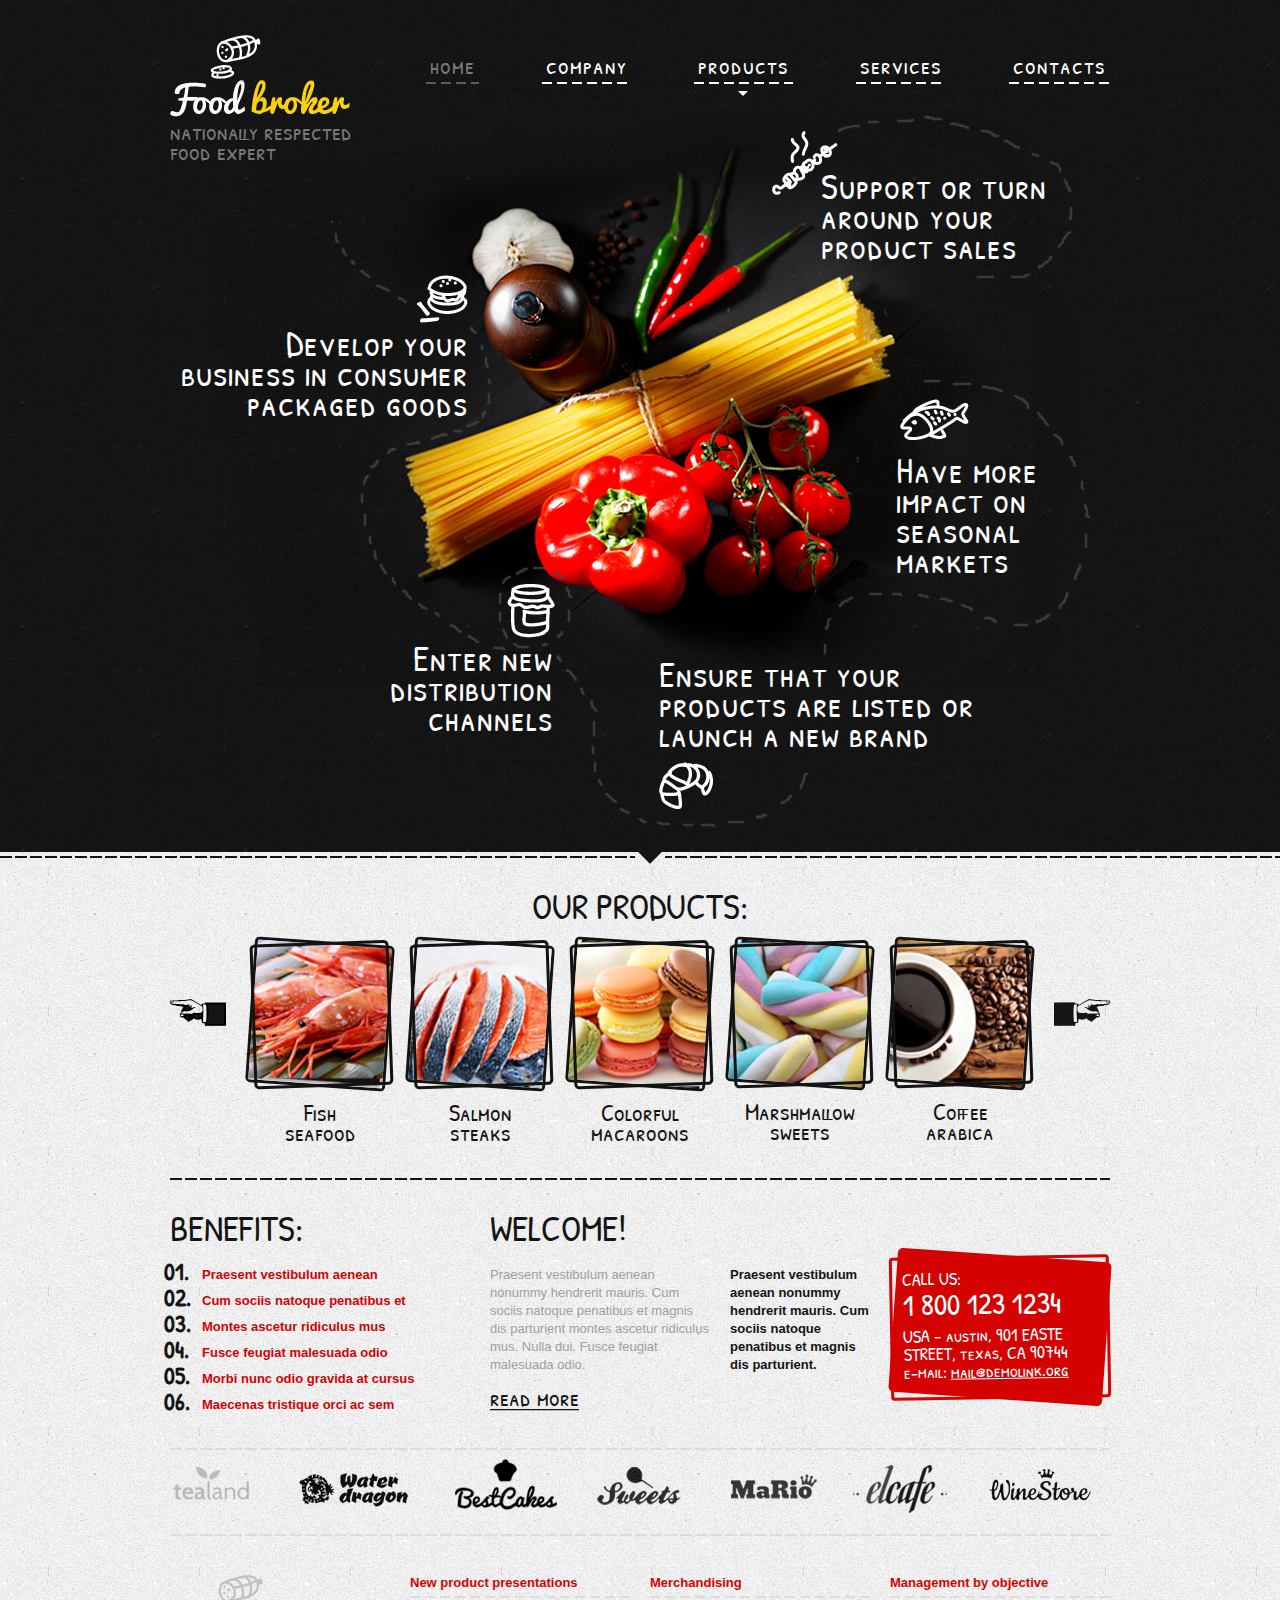
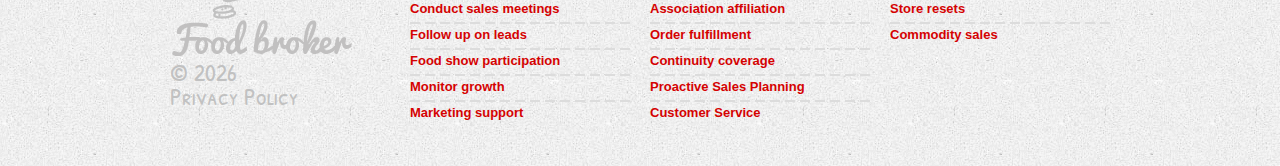
<file: index.html>
<!DOCTYPE html>
    <html lang="en">
    <head>
    <title>Home</title>
    <meta charset="utf-8">
    <meta name = "format-detection" content = "telephone=no" />
    <link rel="icon" href="images/favicon.ico" type="image/x-icon">
    <link rel="shortcut icon" href="images/favicon.ico" type="image/x-icon" />
    <link rel="stylesheet" href="css/style.css">
    <link rel="stylesheet" href="css/superfish.css">

    <script src="js/jquery.js"></script>
    <script src="js/jquery-migrate-1.1.1.js"></script>
    <script src="js/jquery.easing.1.3.js"></script>
    <script src="js/script.js"></script>
    <script src="js/superfish.js"></script>
    <script src="js/jquery.mobilemenu.js"></script>
    
    <script src="js/jquery.carouFredSel-6.1.0-packed.js"></script>
    <script src="js/jquery.mousewheel.min.js"></script>
    <script src="js/jquery.touchSwipe.min.js"></script>
    <script src="js/jquery.ui.totop.js"></script>
    <script>
        $(window).load(function(){
            $('#foo').carouFredSel({
                auto: false,
                responsive: true,
                width: '100%',
                prev: '#prev1',
                next: '#next1',
                scroll: 1,
                items: {
                    height: 'auto',
                    width: 143,
                    visible: {
                        min: 1,
                        max: 5
                    }
                },
                mousewheel: false,
                swipe: {
                    onMouse: true,
                    onTouch: true
                }
            });
        })
    </script>
    
    <!--[if lt IE 8]>
       <div style=' clear: both; text-align:center; position: relative;'>
         <a href="http://windows.microsoft.com/en-US/internet-explorer/products/ie/home?ocid=ie6_countdown_bannercode">
           <img src="http://storage.ie6countdown.com/assets/100/images/banners/warning_bar_0000_us.jpg" border="0" height="42" width="820" alt="You are using an outdated browser. For a faster, safer browsing experience, upgrade for free today." />
         </a>
      </div>
    <![endif]-->
    <!--[if lt IE 9]>
        <script src="js/html5shiv.js"></script>
        <link rel="stylesheet" type="text/css" media="screen" href="css/ie.css">
    <![endif]-->
    </head>
    <body class="page-1">
<!--==============================header=================================-->
<header>
    <div class="container_12">
        <div class="row">
            <div class="grid_12">
                <h1 class="mb">
                    <a href="index.html"><img src="images/logo.png" alt="Food Broker"></a>
                    <span>nationally respected <br>food expert</span>
                </h1>
                <nav>
                    <ul class="sf-menu">
                        <li class="current"><a href="index.html">home</a><li><a href="index-1.html">company</a></li>
                        <li><a href="index-2.html">products</a>
                            <ul>
                                <li><a href="#">columns 01</a></li>
                                <li><a href="#">columns 02</a>
                                <li><a href="#">columns 03</a>
                                    <ul>
                                        <li><a href="#">columns 04</a></li>
                                        <li><a href="#">columns 05</a></li>
                                    </ul>
                                </li>
                           </ul>
                        </li>
                        <li><a href="index-3.html">services</a></li>
                        <li><a href="index-4.html">contacts</a></li>
                    </ul>
                </nav>
            </div>
        </div>
        <div class="row">
            <div class="img-bg">
                <img src="images/img-bg.png" alt="">
                <div class="abs-1">
                    <div class="text-2">Develop your<br> business in consumer<br> packaged goods </div>
                    <span></span>
                </div>
                <div class="abs-2">
                    <div class="text-2">Enter new<br> distribution<br> channels </div>
                    <span></span>
                </div>
                <div class="abs-3">
                    <div class="text-2">Ensure that your <br> products are listed or <br> launch a new brand </div>
                    <span></span>
                </div>
                <div class="abs-4">
                    <div class="text-2">Have more <br> impact on <br>seasonal <br>markets</div>
                    <span></span>
                </div>
                <div class="abs-5">
                    <div class="text-2">Support or turn <br>around your <br>product sales</div>
                    <span></span>
                </div>
            </div>
        </div>
    </div>
</header>

<!--=======content================================-->
<section class="content">
    <div class="container_12">
        <div class="row">
            <div class="grid_12 block-1">
                <h2>our products:</h2>
                <div class="list_carousel responsive"> 
                    <div class="arrows clearfix">               
                        <a id="prev1" class="prev" href="#"></a>
                        <a id="next1" class="next" href="#"></a>
                    </div> 
                    <ul id="foo" class="clearfix">
                        <li>
                            <a href="#" class="img-bord-1"><img src="images/page-1_img-1.jpg" alt=""></a>
                            <h3><a href="#">Fish <br>seafood</a></h3>
                        </li>
                        <li>
                            <a href="#" class="img-bord-1"><img src="images/page-1_img-2.jpg" alt=""></a>
                            <h3><a href="#">Salmon <br>steaks</a></h3>
                        </li>
                        <li>
                            <a href="#" class="img-bord-1"><img src="images/page-1_img-3.jpg" alt=""></a>
                            <h3><a href="#">Colorful <br>macaroons</a></h3>
                        </li>
                        <li>
                            <a href="#" class="img-bord-1"><img src="images/page-1_img-4.jpg" alt=""></a>
                            <h3><a href="#">Marshmallow <br>sweets</a></h3>
                        </li>
                        <li>
                            <a href="#" class="img-bord-1"><img src="images/page-1_img-5.jpg" alt=""></a>
                            <h3><a href="#">Coffee <br>arabica</a></h3>
                        </li>
                        <li>
                            <a href="#" class="img-bord-1"><img src="images/page-1_img-3.jpg" alt=""></a>
                            <h3><a href="#">Colorful <br>macaroons</a></h3>
                        </li>
                    </ul>
                </div>
            </div>
        </div>
        <div class="grid_12">
            <div class="bord-1"></div>
        </div>
        <div class="row">
            <div class="grid_4">
                <h2>benefits:</h2>
                <ol class="list">
                    <li><a href="#">Praesent vestibulum aenean </a></li>
                    <li><a href="#">Cum sociis natoque penatibus et</a></li>
                    <li><a href="#">Montes ascetur ridiculus mus</a></li>
                    <li><a href="#">Fusce feugiat malesuada odio</a></li>
                    <li><a href="#">Morbi nunc odio gravida at cursus </a></li>
                    <li><a href="#">Maecenas tristique orci ac sem</a></li>
                </ol>
            </div>
            <div class="grid_5">
                <h2>welcome!</h2>
                <div class="grid_inside">
                    <div class="grid_3">
                        <div>Praesent vestibulum aenean nonummy hendrerit mauris. Cum sociis natoque penatibus et magnis dis parturient montes ascetur ridiculus mus. Nulla dui. Fusce feugiat malesuada odio.</div> 
                        <a href="#" class="link">read more</a>
                    </div>
                    <div class="grid_2">
                        <div class="text-1">Praesent vestibulum aenean nonummy hendrerit mauris. Cum sociis natoque penatibus et magnis dis parturient.</div>
                    </div>
                </div>
            </div>
            <div class="grid_3">
                <div class="box-1">
                    <div class="text-3">
                        CALL US:
                        <div class="text-4">1 800 123 1234</div>
                        USA – austin, 901 EASTE 
                        STREET, texas, CA 90744 <br>
                        e-mail: <a href="#" class="underline">mail@demolink.org</a>
                    </div>
                </div>
            </div>
            <div class="grid_12">
                <div class="bord-2"></div>
            </div>
            <ul class="list_logos clearfix">
                <li><a href="#"><img src="images/logo-1.png" alt=""></a></li>
                <li><a href="#"><img src="images/logo-2.png" alt=""></a></li>
                <li><a href="#"><img src="images/logo-3.png" alt=""></a></li>
                <li><a href="#"><img src="images/logo-4.png" alt=""></a></li>
                <li><a href="#"><img src="images/logo-5.png" alt=""></a></li>
                <li><a href="#"><img src="images/logo-6.png" alt=""></a></li>
                <li><a href="#"><img src="images/logo-7.png" alt=""></a></li>
            </ul>
        </div>
    </div>
</section>

<!--=======footer=================================-->

<footer>
    <div class="container_12">
        <div class="grid_3 fright">
            <ul class="f-list">
                <li><a href="#">Management by objective</a></li>
                <li><a href="#">Store resets</a></li>
                <li><a href="#">Commodity sales</a></li>
            </ul>
        </div>
        <div class="grid_3 fright">
            <ul class="f-list">
                <li><a href="#">Merchandising</a></li>
                <li><a href="#">Association affiliation</a></li>
                <li><a href="#">Order fulfillment</a></li>
                <li><a href="#">Continuity coverage</a></li>
                <li><a href="#">Proactive Sales Planning</a></li>
                <li><a href="#">Customer Service</a></li>
            </ul>
        </div>
        <div class="grid_3 fright">
            <ul class="f-list">
                <li><a href="#">New product presentations</a></li>
                <li><a href="#">Conduct sales meetings</a></li>
                <li><a href="#">Follow up on leads</a></li>
                <li><a href="#">Food show participation</a></li>
                <li><a href="#">Monitor growth</a></li>
                <li><a href="#">Marketing support</a></li>
            </ul>
        </div>
        <div class="grid_3 fleft">
            <a href="#" class="logo"><img src="images/f-logo.png" alt=""></a>
            <div class="copyright">
                &copy; <span id="copyright-year"></span> 
                <div><a href="index-5.html" class="h-underline">Privacy Policy</a></div>
                <!--{%FOOTER_LINK} -->
            </div>
        </div>
    </div>
</footer>

</body>
</html>
</file>
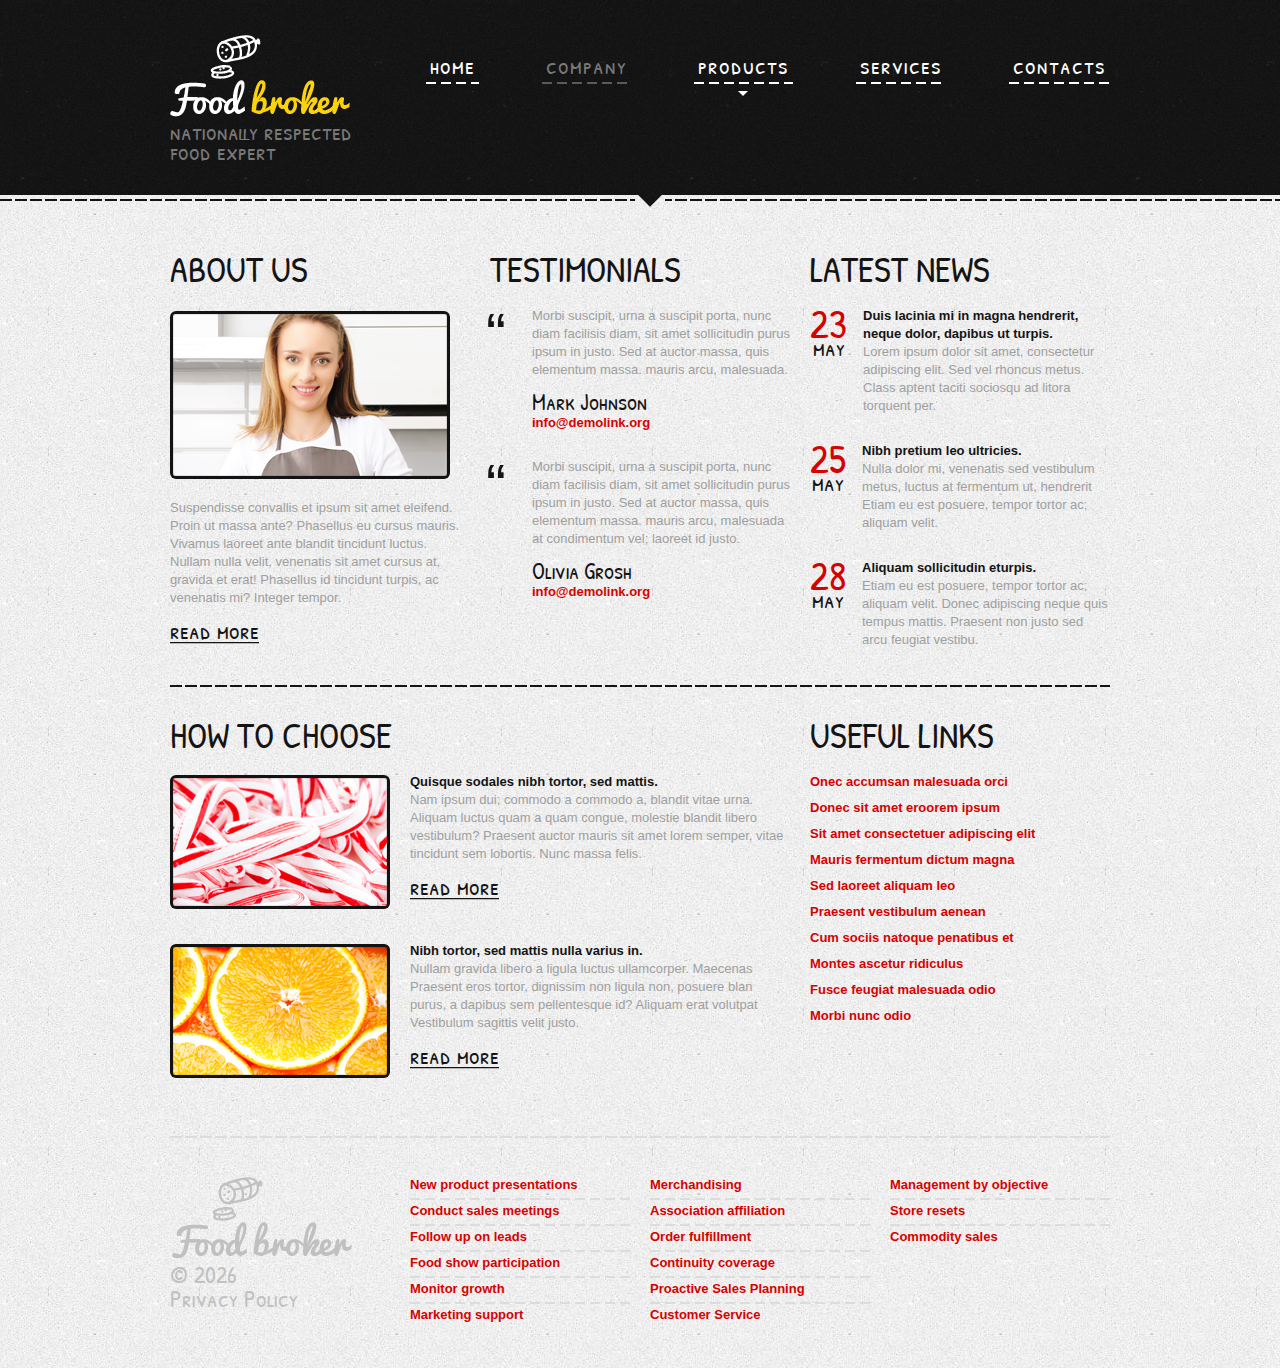
<file: index-1.html>
<!DOCTYPE html>
    <html lang="en">
    <head>
    <title>company</title>
    <meta charset="utf-8">
    <meta name = "format-detection" content = "telephone=no" />
    <link rel="icon" href="images/favicon.ico" type="image/x-icon">
    <link rel="shortcut icon" href="images/favicon.ico" type="image/x-icon" />
    <link rel="stylesheet" href="css/style.css">
    <link rel="stylesheet" href="css/superfish.css">

    <script src="js/jquery.js"></script>
    <script src="js/jquery-migrate-1.1.1.js"></script>
    <script src="js/jquery.easing.1.3.js"></script>
    <script src="js/script.js"></script>
    <script src="js/superfish.js"></script>
    <script src="js/jquery.mobilemenu.js"></script>
    
    <script src="js/jquery.ui.totop.js"></script>
    
    
    <!--[if lt IE 8]>
       <div style=' clear: both; text-align:center; position: relative;'>
         <a href="http://windows.microsoft.com/en-US/internet-explorer/products/ie/home?ocid=ie6_countdown_bannercode">
           <img src="http://storage.ie6countdown.com/assets/100/images/banners/warning_bar_0000_us.jpg" border="0" height="42" width="820" alt="You are using an outdated browser. For a faster, safer browsing experience, upgrade for free today." />
         </a>
      </div>
    <![endif]-->
    <!--[if lt IE 9]>
        <script src="js/html5shiv.js"></script>
        <link rel="stylesheet" type="text/css" media="screen" href="css/ie.css">
    <![endif]-->
    </head>
    <body>
<!--==============================header=================================-->
<header>
    <div class="container_12">
        <div class="row">
            <div class="grid_12">
                <h1>
                    <a href="index.html"><img src="images/logo.png" alt="Food Broker"></a>
                    <span>nationally respected <br>food expert</span>
                </h1>
                <nav>
                    <ul class="sf-menu">
                        <li><a href="index.html">home</a>
                        <li class="current"><a href="index-1.html">company</a></li>
                        <li><a href="index-2.html">products</a>
                            <ul>
                                <li><a href="#">columns 01</a></li>
                                <li><a href="#">columns 02</a>
                                <li><a href="#">columns 03</a>
                                    <ul>
                                        <li><a href="#">columns 04</a></li>
                                        <li><a href="#">columns 05</a></li>
                                    </ul>
                                </li>
                           </ul>
                        </li>
                        <li><a href="index-3.html">services</a></li>
                        <li><a href="index-4.html">contacts</a></li>
                    </ul>
                </nav>
            </div>
        </div>
    </div>
</header>

<!--=======content================================-->
<section class="content">
    <div class="container_12">
        <div class="row">
            <div class="grid_4">
                <h2>About us</h2>
                <div class="img-bord wrapper-1"><img src="images/page-2_img-1.jpg" alt=""></div>
                <div>Suspendisse convallis et ipsum sit amet eleifend. Proin ut massa ante? Phasellus eu cursus mauris. Vivamus laoreet ante blandit tincidunt luctus. Nullam nulla velit, venenatis sit amet cursus at, gravida et erat! Phasellus id tincidunt turpis, ac venenatis mi? Integer tempor.</div>
                <a href="#" class="link">read more</a>
            </div>
            <div class="grid_4">
                <h2>testimonials</h2>
                <blockquote>
                    <div class="abs">“</div>
                    <div class="inside">Morbi suscipit, urna a suscipit porta, nunc diam facilisis diam, sit amet sollicitudin purus ipsum in justo. Sed at auctor massa, quis elementum massa. mauris arcu, malesuada.</div>
                    <h4><a href="#">Mark Johnson</a></h4>
                    <a href="#" class="link-1">info@demolink.org</a>
                </blockquote>
                <blockquote>
                    <div class="abs">“</div>
                    <div class="inside">Morbi suscipit, urna a suscipit porta, nunc diam facilisis diam, sit amet sollicitudin purus ipsum in justo. Sed at auctor massa, quis elementum massa. mauris arcu, malesuada at condimentum vel; laoreet id justo.</div>
                    <h4><a href="#">Olivia Grosh</a></h4>
                    <a href="#" class="link-1">info@demolink.org</a>
                </blockquote>
            </div>
            <div class="grid_4">
                <h2>Latest news</h2>
                <div class="b-dropcap clearfix">
                    <div class="dropcap"><span>23</span>may</div>
                    <div class="extra-wrap">
                        <div class="text-1"><a href="#">Duis lacinia mi in magna hendrerit, neque dolor, dapibus ut turpis.</a></div>
                        <div>Lorem ipsum dolor sit amet, consectetur adipiscing elit. Sed vel rhoncus metus. Class aptent taciti sociosqu ad litora torquent per.</div>
                    </div>
                </div>
                <div class="b-dropcap clearfix">
                    <div class="dropcap"><span>25</span>may</div>
                    <div class="extra-wrap">
                        <div class="text-1"><a href="#">Nibh pretium leo ultricies.</a></div>
                        <div>Nulla dolor mi, venenatis sed vestibulum metus, luctus at fermentum ut, hendrerit Etiam eu est posuere, tempor tortor ac; aliquam velit. </div>
                    </div>
                </div>
                <div class="b-dropcap clearfix">
                    <div class="dropcap"><span>28</span>may</div>
                    <div class="extra-wrap">
                        <div class="text-1"><a href="#">Aliquam sollicitudin eturpis.</a></div>
                        <div>Etiam eu est posuere, tempor tortor ac; aliquam velit. Donec adipiscing neque quis tempus mattis. Praesent non justo sed arcu feugiat vestibu.</div>
                    </div>
                </div>
            </div>
            <div class="grid_12 bord-1"></div>
        </div>
        <div class="row">
            <div class="grid_8">
                <h2>How to choose</h2>
                <div class="clearfix block-2">
                    <div class="img-bord img-ind w1"><img src="images/page-2_img-2.jpg" alt="" /></div>
                    <div>
                        <div class="text-1">Quisque sodales nibh tortor, sed mattis.</div>
                        <div>Nam ipsum dui; commodo a commodo a, blandit vitae urna. Aliquam luctus quam a quam congue, molestie blandit libero vestibulum? Praesent auctor mauris sit amet lorem semper, vitae tincidunt sem lobortis. Nunc massa felis.</div>
                        <a href="#" class="link">read more</a>
                    </div>
                </div>
                <div class="clearfix block-2">
                    <div class="img-bord img-ind w1"><img src="images/page-2_img-3.jpg" alt="" /></div>
                    <div>
                        <div class="text-1">Nibh tortor, sed mattis nulla varius in.</div>
                        <div>Nullam gravida libero a ligula luctus ullamcorper. Maecenas Praesent eros tortor, dignissim non ligula non, posuere blan purus, a dapibus sem pellentesque id? Aliquam erat volutpat Vestibulum sagittis velit justo.</div>
                        <a href="#" class="link">read more</a>
                    </div>
                </div>
            </div>
            <div class="grid_4">
                <h2>useful links</h2>
                <ul class="list-1">
                    <li><a href="#">Onec accumsan malesuada orci</a></li>
                    <li><a href="#">Donec sit amet eroorem ipsum</a></li>
                    <li><a href="#">Sit amet consectetuer adipiscing elit</a></li>
                    <li><a href="#">Mauris fermentum dictum magna</a></li>
                    <li><a href="#">Sed laoreet aliquam leo</a></li>
                    <li><a href="#">Praesent vestibulum aenean</a></li>
                    <li><a href="#">Cum sociis natoque penatibus et</a></li>
                    <li><a href="#">Montes ascetur ridiculus</a></li>
                    <li><a href="#">Fusce feugiat malesuada odio</a></li>
                    <li><a href="#">Morbi nunc odio</a></li>
                </ul>
            </div>
        </div>
    </div>
</section>

<!--=======footer=================================-->

<footer>
    <div class="container_12">
        <div class="grid_3 fright">
            <ul class="f-list">
                <li><a href="#">Management by objective</a></li>
                <li><a href="#">Store resets</a></li>
                <li><a href="#">Commodity sales</a></li>
            </ul>
        </div>
        <div class="grid_3 fright">
            <ul class="f-list">
                <li><a href="#">Merchandising</a></li>
                <li><a href="#">Association affiliation</a></li>
                <li><a href="#">Order fulfillment</a></li>
                <li><a href="#">Continuity coverage</a></li>
                <li><a href="#">Proactive Sales Planning</a></li>
                <li><a href="#">Customer Service</a></li>
            </ul>
        </div>
        <div class="grid_3 fright">
            <ul class="f-list">
                <li><a href="#">New product presentations</a></li>
                <li><a href="#">Conduct sales meetings</a></li>
                <li><a href="#">Follow up on leads</a></li>
                <li><a href="#">Food show participation</a></li>
                <li><a href="#">Monitor growth</a></li>
                <li><a href="#">Marketing support</a></li>
            </ul>
        </div>
        <div class="grid_3 fleft">
            <a href="#" class="logo"><img src="images/f-logo.png" alt=""></a>
            <div class="copyright">
                &copy; <span id="copyright-year"></span> 
                <div><a href="index-5.html" class="h-underline">Privacy Policy</a></div>
            </div>
        </div>
    </div>
</footer>

</body>
</html>
</file>
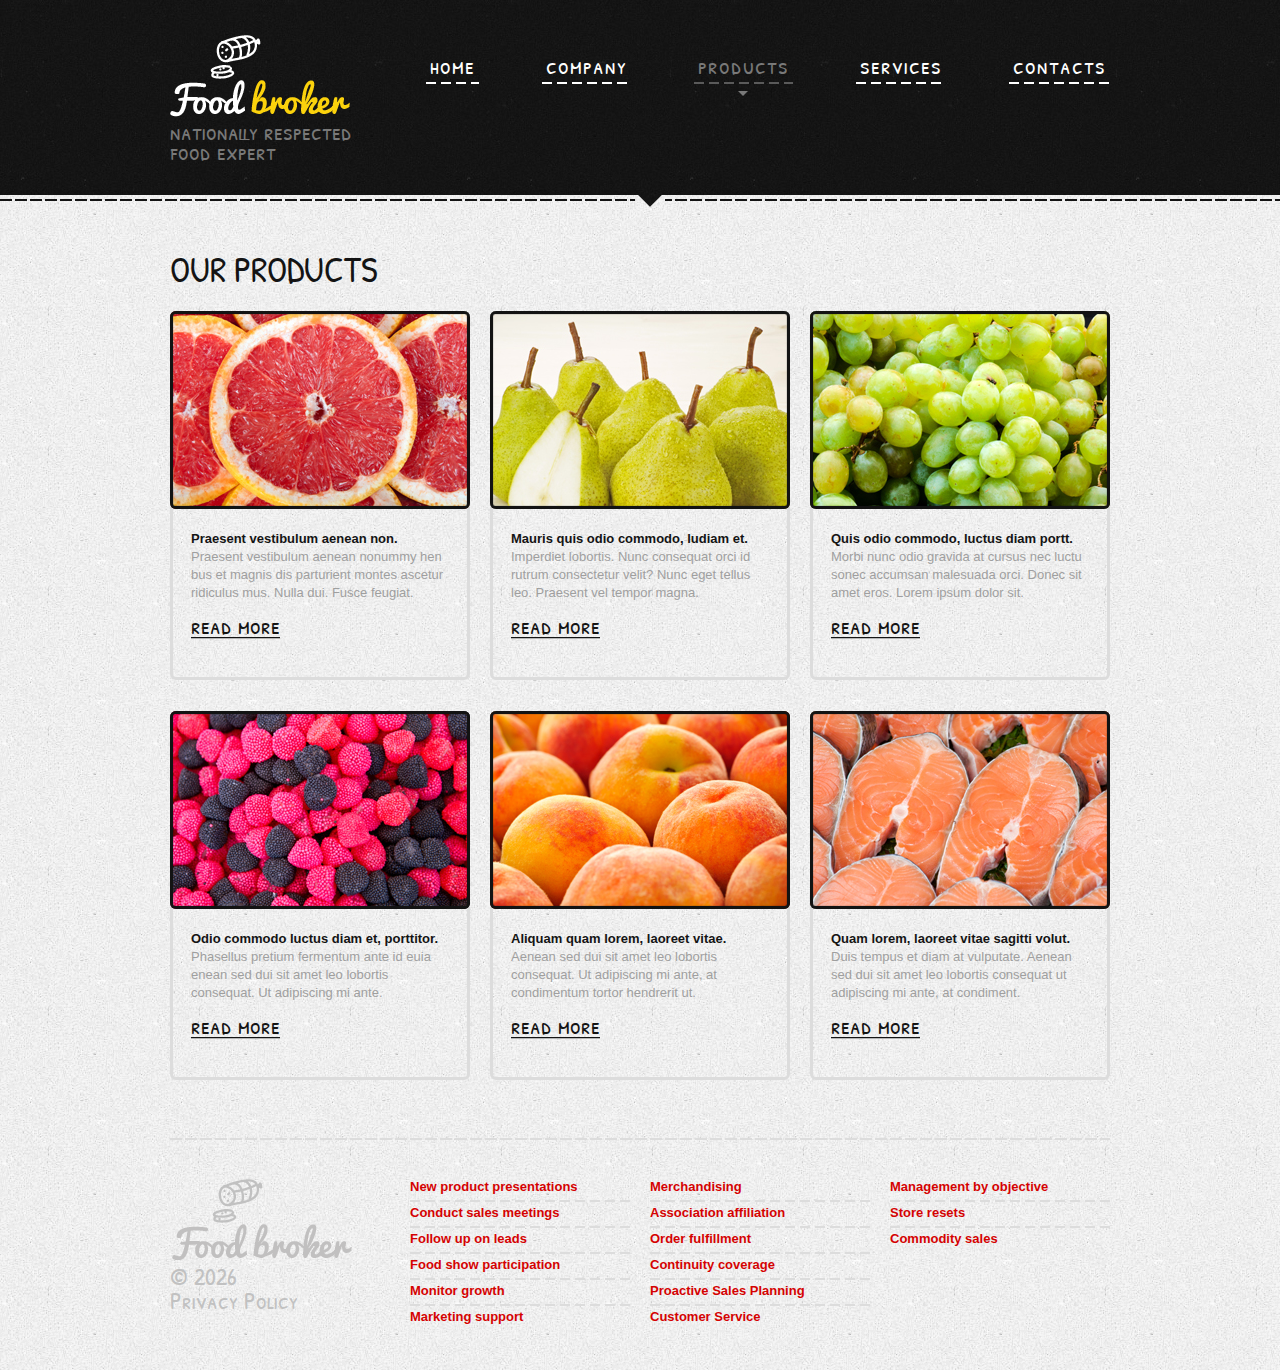
<file: index-2.html>
<!DOCTYPE html>
    <html lang="en">
    <head>
    <title>products</title>
    <meta charset="utf-8">
    <meta name = "format-detection" content = "telephone=no" />
    <link rel="icon" href="images/favicon.ico" type="image/x-icon">
    <link rel="shortcut icon" href="images/favicon.ico" type="image/x-icon" />
    <link rel="stylesheet" href="css/style.css">
    <link rel="stylesheet" href="css/superfish.css">
    <link rel="stylesheet" href="css/touchTouch.css">

    <script src="js/jquery.js"></script>
    <script src="js/jquery-migrate-1.1.1.js"></script>
    <script src="js/jquery.easing.1.3.js"></script>
    <script src="js/script.js"></script>
    <script src="js/superfish.js"></script>
    <script src="js/jquery.mobilemenu.js"></script>
    <script src="js/jquery.equalheights.js"></script>
    
    <script src="js/jquery.ui.totop.js"></script>
    <script src="js/touchTouch.jquery.js"></script>
    
    <script>
        $(window).load(function(){
            $('.magnifier').touchTouch();
        })
    </script>
    
    <!--[if lt IE 8]>
       <div style=' clear: both; text-align:center; position: relative;'>
         <a href="http://windows.microsoft.com/en-US/internet-explorer/products/ie/home?ocid=ie6_countdown_bannercode">
           <img src="http://storage.ie6countdown.com/assets/100/images/banners/warning_bar_0000_us.jpg" border="0" height="42" width="820" alt="You are using an outdated browser. For a faster, safer browsing experience, upgrade for free today." />
         </a>
      </div>
    <![endif]-->
    <!--[if lt IE 9]>
        <script src="js/html5shiv.js"></script>
        <link rel="stylesheet" type="text/css" media="screen" href="css/ie.css">
    <![endif]-->
    </head>
    <body>
<!--==============================header=================================-->
<header>
    <div class="container_12">
        <div class="row">
            <div class="grid_12">
                <h1>
                    <a href="index.html"><img src="images/logo.png" alt="Food Broker"></a>
                    <span>nationally respected <br>food expert</span>
                </h1>
                <nav>
                    <ul class="sf-menu">
                        <li><a href="index.html">home</a>
                        <li><a href="index-1.html">company</a></li>
                        <li class="current"><a href="index-2.html">products</a>
                            <ul>
                                <li><a href="#">columns 01</a></li>
                                <li><a href="#">columns 02</a>
                                <li><a href="#">columns 03</a>
                                    <ul>
                                        <li><a href="#">columns 04</a></li>
                                        <li><a href="#">columns 05</a></li>
                                    </ul>
                                </li>
                           </ul>
                        </li>
                        <li><a href="index-3.html">services</a></li>
                        <li><a href="index-4.html">contacts</a></li>
                    </ul>
                </nav>
            </div>
        </div>
    </div>
</header>

<!--=======content================================-->
<section class="content">
    <div class="container_12">
        <div class="row">
                <h2 class="pad-left">our products</h2>
            <div class="clearfix gallery">
                <div class="grid_4 box-2">
                    <div class="maxheight1">
                        <a href="images/page-3_img-1-b.jpg" class="magnifier">
                            <div class="img-bord wrapper"><img src="images/page-3_img-1.jpg" alt=""></div>
                        </a>
                        <div class="inside">
                            <div class="text-1">Praesent vestibulum aenean non.</div>
                            <div>Praesent vestibulum aenean nonummy hen bus et magnis dis parturient montes ascetur ridiculus mus. Nulla dui. Fusce feugiat. </div>
                            <a href="#" class="link">read more</a>
                        </div>
                    </div>
                </div>
                <div class="grid_4 box-2">
                    <div class="maxheight1">
                        <a href="images/page-3_img-2-b.jpg" class="magnifier">
                            <div class="img-bord wrapper"><img src="images/page-3_img-2.jpg" alt=""></div>
                        </a>
                        <div class="inside">
                            <div class="text-1">Mauris quis odio commodo, ludiam et.</div>
                            <div>Imperdiet lobortis. Nunc consequat orci id rutrum consectetur velit? Nunc eget tellus leo. Praesent vel tempor magna.</div>
                            <a href="#" class="link">read more</a>
                        </div>
                    </div>
                </div>
                <div class="grid_4 box-2">
                    <div class="maxheight1">
                        <a href="images/page-3_img-3-b.jpg" class="magnifier">
                            <div class="img-bord wrapper"><img src="images/page-3_img-3.jpg" alt=""></div>
                        </a>
                        <div class="inside">
                            <div class="text-1">Quis odio commodo, luctus diam portt.</div>
                            <div>Morbi nunc odio gravida at cursus nec luctu sonec accumsan malesuada orci. Donec sit amet eros. Lorem ipsum dolor sit.</div>
                            <a href="#" class="link">read more</a>
                        </div>
                    </div>
                </div>
                <div class="grid_4 box-2">
                    <div class="maxheight1">
                        <a href="images/page-3_img-4-b.jpg" class="magnifier">
                            <div class="img-bord wrapper"><img src="images/page-3_img-4.jpg" alt=""></div>
                        </a>
                        <div class="inside">
                            <div class="text-1">Odio commodo luctus diam et, porttitor.</div>
                            <div>Phasellus pretium fermentum ante id euia enean sed dui sit amet leo lobortis consequat. Ut adipiscing mi ante.</div>
                            <a href="#" class="link">read more</a>
                        </div>
                    </div>
                </div>
                <div class="grid_4 box-2">
                    <div class="maxheight1">
                        <a href="images/page-3_img-5-b.jpg" class="magnifier">
                            <div class="img-bord wrapper"><img src="images/page-3_img-5.jpg" alt=""></div>
                        </a>
                        <div class="inside">
                            <div class="text-1">Aliquam quam lorem, laoreet vitae.</div>
                            <div>Aenean sed dui sit amet leo lobortis consequat. Ut adipiscing mi ante, at condimentum tortor hendrerit ut.</div>
                            <a href="#" class="link">read more</a>
                        </div>
                    </div>
                </div>
                <div class="grid_4 box-2">
                    <div class="maxheight1">
                        <a href="images/page-3_img-6-b.jpg" class="magnifier">
                            <div class="img-bord wrapper"><img src="images/page-3_img-6.jpg" alt=""></div>
                        </a>
                        <div class="inside">
                            <div class="text-1">Quam lorem, laoreet vitae sagitti volut.</div>
                            <div>Duis tempus et diam at vulputate. Aenean sed dui sit amet leo lobortis consequat ut adipiscing mi ante, at condiment.</div>
                            <a href="#" class="link">read more</a>
                        </div>
                    </div>
                </div>
            </div>
        </div>
    </div>
</section>

<!--=======footer=================================-->

<footer>
    <div class="container_12">
        <div class="grid_3 fright">
            <ul class="f-list">
                <li><a href="#">Management by objective</a></li>
                <li><a href="#">Store resets</a></li>
                <li><a href="#">Commodity sales</a></li>
            </ul>
        </div>
        <div class="grid_3 fright">
            <ul class="f-list">
                <li><a href="#">Merchandising</a></li>
                <li><a href="#">Association affiliation</a></li>
                <li><a href="#">Order fulfillment</a></li>
                <li><a href="#">Continuity coverage</a></li>
                <li><a href="#">Proactive Sales Planning</a></li>
                <li><a href="#">Customer Service</a></li>
            </ul>
        </div>
        <div class="grid_3 fright">
            <ul class="f-list">
                <li><a href="#">New product presentations</a></li>
                <li><a href="#">Conduct sales meetings</a></li>
                <li><a href="#">Follow up on leads</a></li>
                <li><a href="#">Food show participation</a></li>
                <li><a href="#">Monitor growth</a></li>
                <li><a href="#">Marketing support</a></li>
            </ul>
        </div>
        <div class="grid_3 fleft">
            <a href="#" class="logo"><img src="images/f-logo.png" alt=""></a>
            <div class="copyright">
                &copy; <span id="copyright-year"></span> 
                <div><a href="index-5.html" class="h-underline">Privacy Policy</a></div>
            </div>
        </div>
    </div>
</footer>

</body>
</html>
</file>
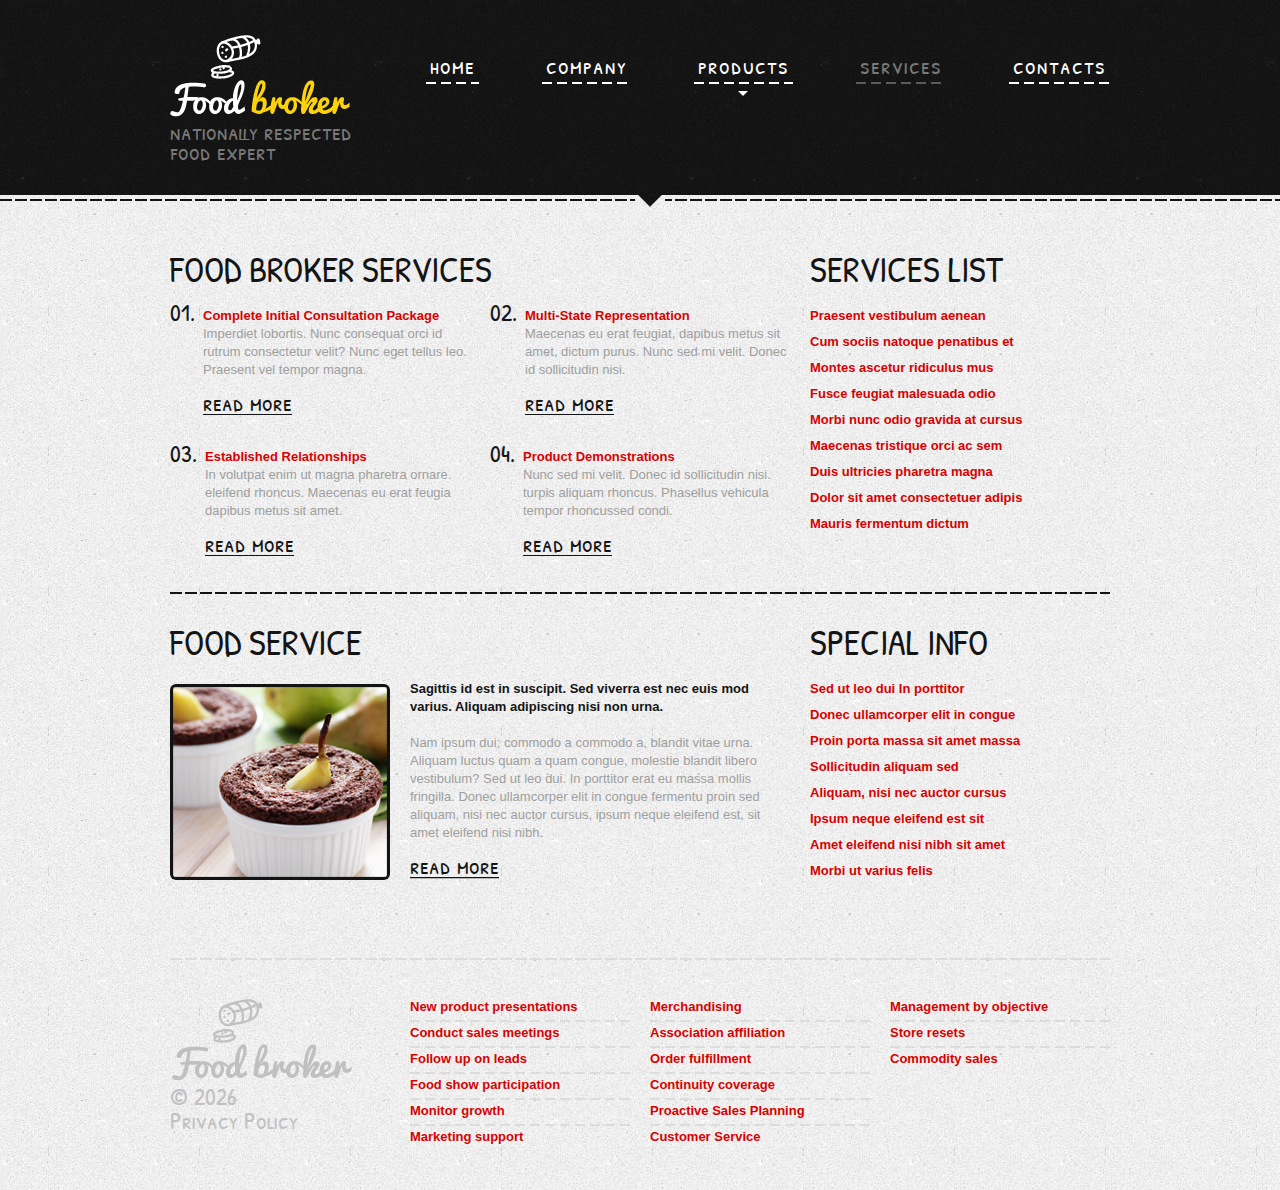
<file: index-3.html>
<!DOCTYPE html>
    <html lang="en">
    <head>
    <title>services</title>
    <meta charset="utf-8">
    <meta name = "format-detection" content = "telephone=no" />
    <link rel="icon" href="images/favicon.ico" type="image/x-icon">
    <link rel="shortcut icon" href="images/favicon.ico" type="image/x-icon" />
    <link rel="stylesheet" href="css/style.css">
    <link rel="stylesheet" href="css/superfish.css">

    <script src="js/jquery.js"></script>
    <script src="js/jquery-migrate-1.1.1.js"></script>
    <script src="js/jquery.easing.1.3.js"></script>
    <script src="js/script.js"></script>
    <script src="js/superfish.js"></script>
    <script src="js/jquery.mobilemenu.js"></script>
    <script src="js/jquery.equalheights.js"></script>
    
    <script src="js/jquery.ui.totop.js"></script>
    
    </head>
    <body>
<!--==============================header=================================-->
<header>
    <div class="container_12">
        <div class="row">
            <div class="grid_12">
                <h1>
                    <a href="index.html"><img src="images/logo.png" alt="Food Broker"></a>
                    <span>nationally respected <br>food expert</span>
                </h1>
                <nav>
                    <ul class="sf-menu">
                        <li><a href="index.html">home</a>
                        <li><a href="index-1.html">company</a></li>
                        <li><a href="index-2.html">products</a>
                            <ul>
                                <li><a href="#">columns 01</a></li>
                                <li><a href="#">columns 02</a>
                                <li><a href="#">columns 03</a>
                                    <ul>
                                        <li><a href="#">columns 04</a></li>
                                        <li><a href="#">columns 05</a></li>
                                    </ul>
                                </li>
                           </ul>
                        </li>
                        <li class="current"><a href="index-3.html">services</a></li>
                        <li><a href="index-4.html">contacts</a></li>
                    </ul>
                </nav>
            </div>
        </div>
    </div>
</header>

<!--=======content================================-->
<section class="content">
    <div class="container_12">
        <div class="row">
            <div class="grid_8">
                <h2>Food Broker Services</h2>
                <div class="grid_inside dropcap-wrapper">
                    <div class="grid_4 b-dropcap v1 clearfix">
                        <div class="maxheight">
                            <div class="dropcap">01.</div>
                            <div class="extra-wrap">
                                <a href="#" class="link-1">Complete Initial Consultation Package</a>
                                <div>Imperdiet lobortis. Nunc consequat orci id rutrum consectetur velit? Nunc eget tellus leo. Praesent vel tempor magna.</div>
                                <a href="#" class="link">read more</a>
                            </div>
                        </div>
                    </div>
                    <div class="grid_4 b-dropcap v1 clearfix">
                        <div class="maxheight">
                            <div class="dropcap">02.</div>
                            <div class="extra-wrap">
                                <a href="#" class="link-1">Multi-State Representation</a>
                                <div>Maecenas eu erat feugiat, dapibus metus sit amet, dictum purus. Nunc sed mi velit. Donec id sollicitudin nisi. </div>
                                <a href="#" class="link">read more</a>
                            </div>
                        </div>
                    </div>
                    <div class="grid_4 b-dropcap v1 clearfix">
                        <div class="maxheight">
                            <div class="dropcap">03.</div>
                            <div class="extra-wrap">
                                <a href="#" class="link-1">Established Relationships</a>
                                <div>In volutpat enim ut magna pharetra ornare. eleifend rhoncus. Maecenas eu erat feugia dapibus metus sit amet.</div>
                                <a href="#" class="link">read more</a>
                            </div>
                        </div>
                    </div>
                    <div class="grid_4 b-dropcap v1 clearfix">
                        <div class="maxheight">
                            <div class="dropcap">04.</div>
                            <div class="extra-wrap">
                                <a href="#" class="link-1">Product Demonstrations</a>
                                <div>Nunc sed mi velit. Donec id sollicitudin nisi. turpis aliquam rhoncus. Phasellus vehicula tempor rhoncussed condi.</div>
                                <a href="#" class="link">read more</a>
                            </div>
                        </div>
                    </div>
                </div>
            </div>
            <div class="grid_4">
                <h2>services list</h2>
                <ul class="list-1">
                    <li><a href="#">Praesent vestibulum aenean </a></li>
                    <li><a href="#">Cum sociis natoque penatibus et </a></li>
                    <li><a href="#">Montes ascetur ridiculus mus</a></li>
                    <li><a href="#">Fusce feugiat malesuada odio</a></li>
                    <li><a href="#">Morbi nunc odio gravida at cursus</a></li>
                    <li><a href="#">Maecenas tristique orci ac sem</a></li>
                    <li><a href="#">Duis ultricies pharetra magna</a></li>
                    <li><a href="#">Dolor sit amet consectetuer adipis</a></li>
                    <li><a href="#">Mauris fermentum dictum</a></li>
                </ul>
            </div>
            <div class="grid_12">
                <div class="bord-1"></div>
            </div>
        </div>
        <div class="row">
            <div class="grid_8">
                <h2>food service</h2>
                <div class="clearfix">
                    <div class="img-bord wrapper-1 img-ind"><img src="images/page-4_img-1.jpg" alt="" /></div>
                    <div>
                        <p class="text-1">Sagittis id est in suscipit. Sed viverra est nec euis mod varius. Aliquam adipiscing nisi non urna.</p>
                        <div>Nam ipsum dui; commodo a commodo a, blandit vitae urna. Aliquam luctus quam a quam congue, molestie blandit libero vestibulum? Sed ut leo dui. In porttitor erat eu massa mollis fringilla. Donec ullamcorper elit in congue fermentu proin sed aliquam, nisi nec auctor cursus, ipsum neque eleifend est, sit amet eleifend nisi nibh.</div>
                        <a href="#" class="link">read more</a>
                    </div>
                </div>
            </div>
            <div class="grid_4">
                <h2>Special info</h2>
                <ul class="list-1">
                    <li><a href="#">Sed ut leo dui In porttitor</a></li>
                    <li><a href="#">Donec ullamcorper elit in congue</a></li>
                    <li><a href="#">Proin porta massa sit amet massa</a></li>
                    <li><a href="#">Sollicitudin aliquam sed</a></li>
                    <li><a href="#">Aliquam, nisi nec auctor cursus</a></li>
                    <li><a href="#">Ipsum neque eleifend est sit</a></li>
                    <li><a href="#">Amet eleifend nisi nibh sit amet</a></li>
                    <li><a href="#">Morbi ut varius felis</a></li>
                </ul>
            </div>
        </div>
    </div>
</section>

<!--=======footer=================================-->

<footer>
    <div class="container_12">
        <div class="grid_3 fright">
            <ul class="f-list">
                <li><a href="#">Management by objective</a></li>
                <li><a href="#">Store resets</a></li>
                <li><a href="#">Commodity sales</a></li>
            </ul>
        </div>
        <div class="grid_3 fright">
            <ul class="f-list">
                <li><a href="#">Merchandising</a></li>
                <li><a href="#">Association affiliation</a></li>
                <li><a href="#">Order fulfillment</a></li>
                <li><a href="#">Continuity coverage</a></li>
                <li><a href="#">Proactive Sales Planning</a></li>
                <li><a href="#">Customer Service</a></li>
            </ul>
        </div>
        <div class="grid_3 fright">
            <ul class="f-list">
                <li><a href="#">New product presentations</a></li>
                <li><a href="#">Conduct sales meetings</a></li>
                <li><a href="#">Follow up on leads</a></li>
                <li><a href="#">Food show participation</a></li>
                <li><a href="#">Monitor growth</a></li>
                <li><a href="#">Marketing support</a></li>
            </ul>
        </div>
        <div class="grid_3 fleft">
            <a href="#" class="logo"><img src="images/f-logo.png" alt=""></a>
            <div class="copyright">
                &copy; <span id="copyright-year"></span> 
                <div><a href="index-5.html" class="h-underline">Privacy Policy</a></div>
            </div>
        </div>
    </div>
</footer>

</body>
</html>
</file>
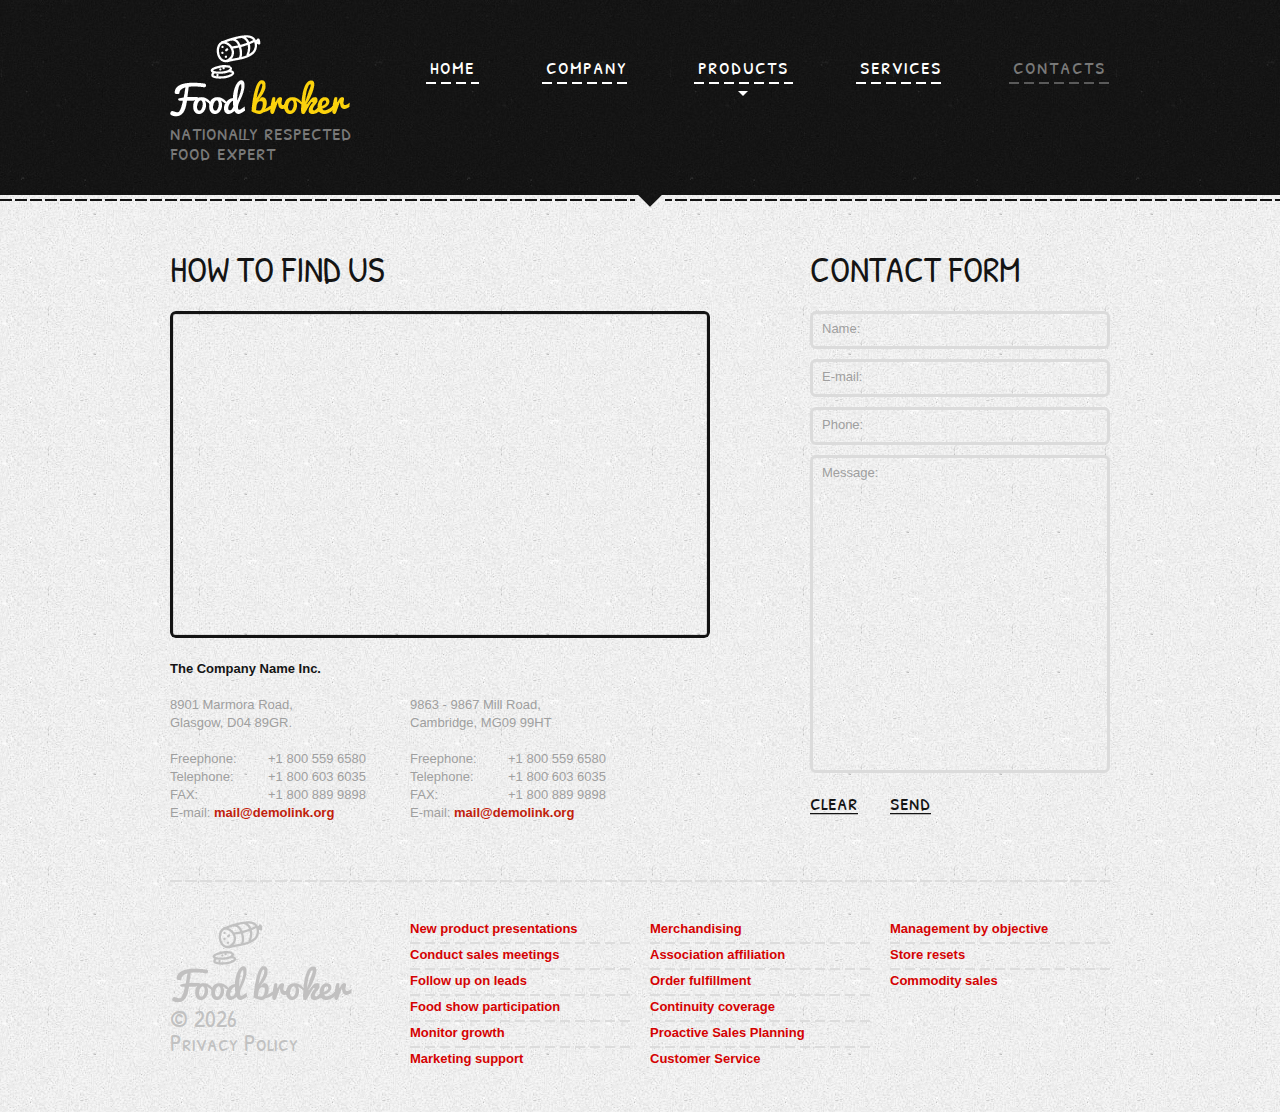
<file: index-4.html>
<!DOCTYPE html>
    <html lang="en">
    <head>
    <title>contacts</title>
    <meta charset="utf-8">
    <meta name = "format-detection" content = "telephone=no" />
    <link rel="icon" href="images/favicon.ico" type="image/x-icon">
    <link rel="shortcut icon" href="images/favicon.ico" type="image/x-icon" />
    <link rel="stylesheet" href="css/style.css">
    <link rel="stylesheet" href="css/superfish.css">
    <link rel="stylesheet" href="css/contacts.css">

    <script src="js/jquery.js"></script>
    <script src="js/jquery-migrate-1.1.1.js"></script>
    <script src="js/jquery.easing.1.3.js"></script>
    <script src="js/script.js"></script>
    <script src="js/superfish.js"></script>
    <script src="js/jquery.mobilemenu.js"></script>
    
    <script src="js/jquery.ui.totop.js"></script>
    <script src="js/TMForm.js"></script>
    
    
    <!--[if lt IE 8]>
       <div style=' clear: both; text-align:center; position: relative;'>
         <a href="http://windows.microsoft.com/en-US/internet-explorer/products/ie/home?ocid=ie6_countdown_bannercode">
           <img src="http://storage.ie6countdown.com/assets/100/images/banners/warning_bar_0000_us.jpg" border="0" height="42" width="820" alt="You are using an outdated browser. For a faster, safer browsing experience, upgrade for free today." />
         </a>
      </div>
    <![endif]-->
    <!--[if lt IE 9]>
        <script src="js/html5shiv.js"></script>
        <link rel="stylesheet" type="text/css" media="screen" href="css/ie.css">
    <![endif]-->
    </head>
    <body>
<!--==============================header=================================-->
<header>
    <div class="container_12">
        <div class="row">
            <div class="grid_12">
                <h1>
                    <a href="index.html"><img src="images/logo.png" alt="Food Broker"></a>
                    <span>nationally respected <br>food expert</span>
                </h1>
                <nav>
                    <ul class="sf-menu">
                        <li><a href="index.html">home</a>
                        <li><a href="index-1.html">company</a></li>
                        <li><a href="index-2.html">products</a>
                            <ul>
                                <li><a href="#">columns 01</a></li>
                                <li><a href="#">columns 02</a>
                                <li><a href="#">columns 03</a>
                                    <ul>
                                        <li><a href="#">columns 04</a></li>
                                        <li><a href="#">columns 05</a></li>
                                    </ul>
                                </li>
                           </ul>
                        </li>
                        <li><a href="index-3.html">services</a></li>
                        <li class="current"><a href="index-4.html">contacts</a></li>
                    </ul>
                </nav>
            </div>
        </div>
    </div>
</header>

<!--=======content================================-->
<section class="content">
    <div class="container_12">
        <div class="row">
            <div class="grid_7 suffix_1">
                <h2>How to Find Us</h2>
                <div class="map_wrapper">
                    <div class="img-bord">
                        <iframe id="map_canvas" src="http://maps.google.com/maps?f=q&amp;source=s_q&amp;hl=en&amp;geocode=&amp;q=Brooklyn,+New+York,+NY,+United+States&amp;aq=0&amp;sll=37.0625,-95.677068&amp;sspn=61.282355,146.513672&amp;ie=UTF8&amp;hq=&amp;hnear=Brooklyn,+Kings,+New+York&amp;ll=40.649974,-73.950005&amp;spn=0.01628,0.025663&amp;z=14&amp;iwloc=A&amp;output=embed"></iframe>
                    </div>
                    <p class="text-1">The Company Name Inc.</p>
                    <div class="clearfix">
                        <div class="address">
                            <dl>    
                                <dt>8901 Marmora Road,<br>
                                    Glasgow, D04 89GR.
                                </dt>
                                <dd><span>Freephone:</span>+1 800 559 6580</dd>
                                <dd><span>Telephone:</span>+1 800 603 6035</dd>
                                <dd><span>FAX:</span>+1 800 889 9898</dd>
                                <dd><span class="e-mail">E-mail: <a href="#" class="demo color-1">mail&#64;demolink.org</a></span></dd>
                            </dl>
                        </div>
                        <div class="address">
                            <dl>    
                                <dt>9863 - 9867 Mill Road,<br> 
                                    Cambridge, MG09 99HT
                                </dt>
                                <dd><span>Freephone:</span>+1 800 559 6580</dd>
                                <dd><span>Telephone:</span>+1 800 603 6035</dd>
                                <dd><span>FAX:</span>+1 800 889 9898</dd>
                                <dd><span class="e-mail">E-mail: <a href="#" class="demo color-1">mail&#64;demolink.org</a></span></dd>
                            </dl>
                        </div>
                    </div>
                </div>
            </div>
            <div class="grid_4">
                <h2>contact form</h2>
                <form id="contact-form">
                    <div class="success-message">Contact form submitted.</div>
                    <label class="name">
                        <input type="text" placeholder="Name:" data-constraints="@Required @JustLetters" />
                        <span class="empty-message">*This field is required.</span>
                        <span class="error-message">*This is not a valid name.</span>
                    </label>
                    <label class="email">
                        <input type="text" placeholder="E-mail:" data-constraints="@Required @Email" />
                        <span class="empty-message">*This field is required.</span>
                        <span class="error-message">*This is not a valid email.</span>
                    </label>
                    <label class="phone">
                        <input type="text" placeholder="Phone:" data-constraints="@Required @JustNumbers"/>
                        <span class="empty-message">*This field is required.</span>
                        <span class="error-message">*This is not a valid phone.</span>
                    </label>
                    <label class="message">
                        <textarea placeholder="Message:" data-constraints='@Required @Length(min=20,max=999999)'></textarea>
                        <span class="empty-message">*This field is required.</span>
                        <span class="error-message">*The message is too short.</span>
                    </label>
                    <div class="form_buttons">
                        <a href="#" data-type="reset" class="link">clear</a> 
                        <a href="#" data-type="submit" class="link">send</a>
                    </div>  
                </form>     
            </div>
        </div>
    </div>
</section>

<!--=======footer=================================-->

<footer>
    <div class="container_12">
        <div class="grid_3 fright">
            <ul class="f-list">
                <li><a href="#">Management by objective</a></li>
                <li><a href="#">Store resets</a></li>
                <li><a href="#">Commodity sales</a></li>
            </ul>
        </div>
        <div class="grid_3 fright">
            <ul class="f-list">
                <li><a href="#">Merchandising</a></li>
                <li><a href="#">Association affiliation</a></li>
                <li><a href="#">Order fulfillment</a></li>
                <li><a href="#">Continuity coverage</a></li>
                <li><a href="#">Proactive Sales Planning</a></li>
                <li><a href="#">Customer Service</a></li>
            </ul>
        </div>
        <div class="grid_3 fright">
            <ul class="f-list">
                <li><a href="#">New product presentations</a></li>
                <li><a href="#">Conduct sales meetings</a></li>
                <li><a href="#">Follow up on leads</a></li>
                <li><a href="#">Food show participation</a></li>
                <li><a href="#">Monitor growth</a></li>
                <li><a href="#">Marketing support</a></li>
            </ul>
        </div>
        <div class="grid_3 fleft">
            <a href="#" class="logo"><img src="images/f-logo.png" alt=""></a>
            <div class="copyright">
                &copy; <span id="copyright-year"></span> 
                <div><a href="index-5.html" class="h-underline">Privacy Policy</a></div>
            </div>
        </div>
    </div>
</footer>

</body>
</html>
</file>
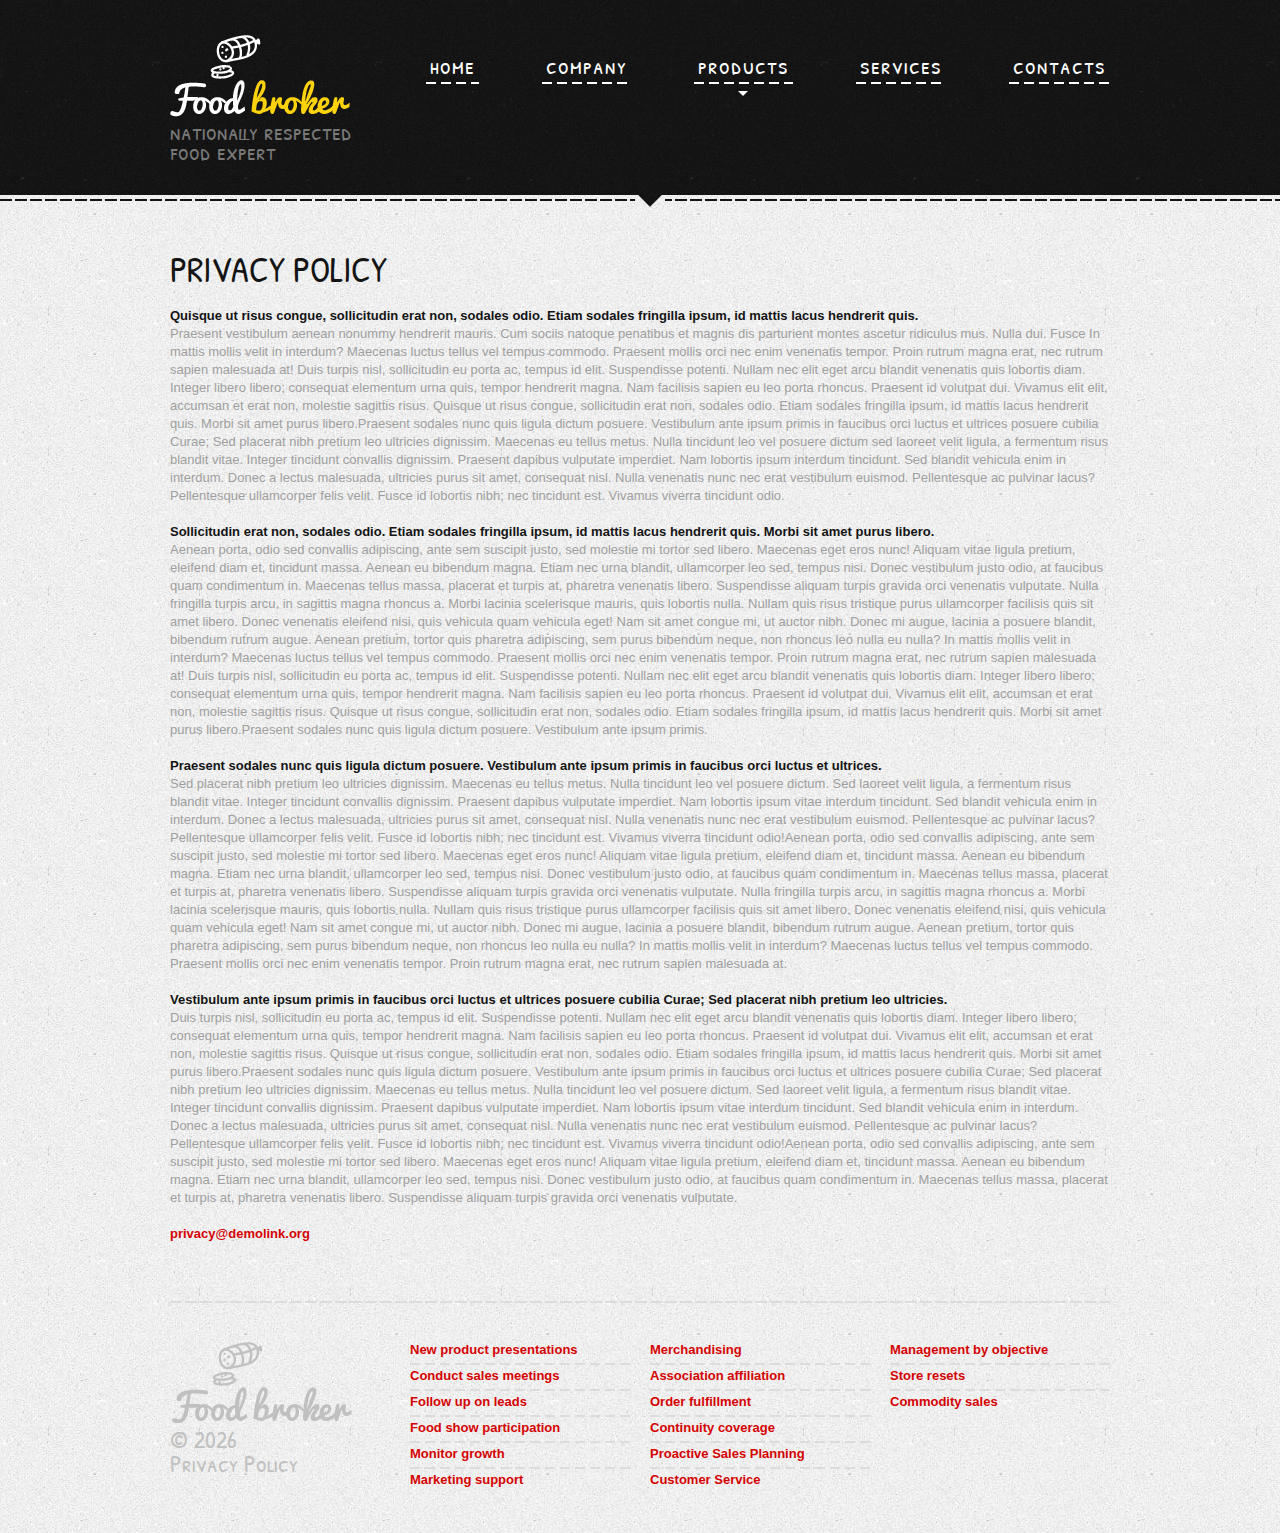
<file: index-5.html>
<!DOCTYPE html>
    <html lang="en">
    <head>
    <title>privacy policy</title>
    <meta charset="utf-8">
    <meta name = "format-detection" content = "telephone=no" />
    <link rel="icon" href="images/favicon.ico" type="image/x-icon">
    <link rel="shortcut icon" href="images/favicon.ico" type="image/x-icon" />
    <link rel="stylesheet" href="css/style.css">
    <link rel="stylesheet" href="css/superfish.css">

    <script src="js/jquery.js"></script>
    <script src="js/jquery-migrate-1.1.1.js"></script>
    <script src="js/jquery.easing.1.3.js"></script>
    <script src="js/script.js"></script>
    <script src="js/superfish.js"></script>
    <script src="js/jquery.mobilemenu.js"></script>
    
    <script src="js/jquery.ui.totop.js"></script>
    
    
    <!--[if lt IE 8]>
       <div style=' clear: both; text-align:center; position: relative;'>
         <a href="http://windows.microsoft.com/en-US/internet-explorer/products/ie/home?ocid=ie6_countdown_bannercode">
           <img src="http://storage.ie6countdown.com/assets/100/images/banners/warning_bar_0000_us.jpg" border="0" height="42" width="820" alt="You are using an outdated browser. For a faster, safer browsing experience, upgrade for free today." />
         </a>
      </div>
    <![endif]-->
    <!--[if lt IE 9]>
        <script src="js/html5shiv.js"></script>
        <link rel="stylesheet" type="text/css" media="screen" href="css/ie.css">
    <![endif]-->
    </head>
    <body>
<!--==============================header=================================-->
<header>
    <div class="container_12">
        <div class="row">
            <div class="grid_12">
                <h1>
                    <a href="index.html"><img src="images/logo.png" alt="Food Broker"></a>
                    <span>nationally respected <br>food expert</span>
                </h1>
                <nav>
                    <ul class="sf-menu">
                        <li><a href="index.html">home</a>
                        <li><a href="index-1.html">company</a></li>
                        <li><a href="index-2.html">products</a>
                            <ul>
                                <li><a href="#">columns 01</a></li>
                                <li><a href="#">columns 02</a>
                                <li><a href="#">columns 03</a>
                                    <ul>
                                        <li><a href="#">columns 04</a></li>
                                        <li><a href="#">columns 05</a></li>
                                    </ul>
                                </li>
                           </ul>
                        </li>
                        <li><a href="index-3.html">services</a></li>
                        <li><a href="index-4.html">contacts</a></li>
                    </ul>
                </nav>
            </div>
        </div>
    </div>
</header>

<!--=======content================================-->
<section class="content">
    <div class="container_12">
        <div class="row">
            <div class="grid_12">
                <h2>Privacy Policy</h2>
                <div class="text-1">Quisque ut risus congue, sollicitudin erat non, sodales odio. Etiam sodales fringilla ipsum, id mattis lacus hendrerit quis. </div>
                <p>Praesent vestibulum aenean nonummy hendrerit mauris. Cum sociis natoque penatibus et magnis dis parturient montes ascetur ridiculus mus. Nulla dui. Fusce In mattis mollis velit in interdum? Maecenas luctus tellus vel tempus commodo. Praesent mollis orci nec enim venenatis tempor. Proin rutrum magna erat, nec rutrum sapien malesuada at! Duis turpis nisl, sollicitudin eu porta ac, tempus id elit. Suspendisse potenti. Nullam nec elit eget arcu blandit venenatis quis lobortis diam. Integer libero libero; consequat elementum urna quis, tempor hendrerit magna. Nam facilisis sapien eu leo porta rhoncus. Praesent id volutpat dui. Vivamus elit elit, accumsan et erat non, molestie sagittis risus. Quisque ut risus congue, sollicitudin erat non, sodales odio. Etiam sodales fringilla ipsum, id mattis lacus hendrerit quis. Morbi sit amet purus libero.Praesent sodales nunc quis ligula dictum posuere. Vestibulum ante ipsum primis in faucibus orci luctus et ultrices posuere cubilia Curae; Sed placerat nibh pretium leo ultricies dignissim. Maecenas eu tellus metus. Nulla tincidunt leo vel posuere dictum sed laoreet velit ligula, a fermentum risus blandit vitae. Integer tincidunt convallis dignissim. Praesent dapibus vulputate imperdiet. Nam lobortis ipsum interdum tincidunt. Sed blandit vehicula enim in interdum. Donec a lectus malesuada, ultricies purus sit amet, consequat nisl. Nulla venenatis nunc nec erat vestibulum euismod. Pellentesque ac pulvinar lacus? Pellentesque ullamcorper felis velit. Fusce id lobortis nibh; nec tincidunt est. Vivamus viverra tincidunt odio.</p>
                <div class="text-1">Sollicitudin erat non, sodales odio. Etiam sodales fringilla ipsum, id mattis lacus hendrerit quis. Morbi sit amet purus libero.</div>
                <p>Aenean porta, odio sed convallis adipiscing, ante sem suscipit justo, sed molestie mi tortor sed libero. Maecenas eget eros nunc! Aliquam vitae ligula pretium, eleifend diam et, tincidunt massa. Aenean eu bibendum magna. Etiam nec urna blandit, ullamcorper leo sed, tempus nisi. Donec vestibulum justo odio, at faucibus quam condimentum in. Maecenas tellus massa, placerat et turpis at, pharetra venenatis libero. Suspendisse aliquam turpis gravida orci venenatis vulputate. Nulla fringilla turpis arcu, in sagittis magna rhoncus a. Morbi lacinia scelerisque mauris, quis lobortis nulla. Nullam quis risus tristique purus ullamcorper facilisis quis sit amet libero. Donec venenatis eleifend nisi, quis vehicula quam vehicula eget! Nam sit amet congue mi, ut auctor nibh. Donec mi augue, lacinia a posuere blandit, bibendum rutrum augue. Aenean pretium, tortor quis pharetra adipiscing, sem purus bibendum neque, non rhoncus leo nulla eu nulla? In mattis mollis velit in interdum? Maecenas luctus tellus vel tempus commodo. Praesent mollis orci nec enim venenatis tempor. Proin rutrum magna erat, nec rutrum sapien malesuada at! Duis turpis nisl, sollicitudin eu porta ac, tempus id elit. Suspendisse potenti. Nullam nec elit eget arcu blandit venenatis quis lobortis diam. Integer libero libero; consequat elementum urna quis, tempor hendrerit magna. Nam facilisis sapien eu leo porta rhoncus. Praesent id volutpat dui. Vivamus elit elit, accumsan et erat non, molestie sagittis risus. Quisque ut risus congue, sollicitudin erat non, sodales odio. Etiam sodales fringilla ipsum, id mattis lacus hendrerit quis. Morbi sit amet purus libero.Praesent sodales nunc quis ligula dictum posuere. Vestibulum ante ipsum primis.</p>
                <div class="text-1">Praesent sodales nunc quis ligula dictum posuere. Vestibulum ante ipsum primis in faucibus orci luctus et ultrices.</div>
                <p>Sed placerat nibh pretium leo ultricies dignissim. Maecenas eu tellus metus. Nulla tincidunt leo vel posuere dictum. Sed laoreet velit ligula, a fermentum risus blandit vitae. Integer tincidunt convallis dignissim. Praesent dapibus vulputate imperdiet. Nam lobortis ipsum vitae interdum tincidunt. Sed blandit vehicula enim in interdum. Donec a lectus malesuada, ultricies purus sit amet, consequat nisl. Nulla venenatis nunc nec erat vestibulum euismod. Pellentesque ac pulvinar lacus? Pellentesque ullamcorper felis velit. Fusce id lobortis nibh; nec tincidunt est. Vivamus viverra tincidunt odio!Aenean porta, odio sed convallis adipiscing, ante sem suscipit justo, sed molestie mi tortor sed libero. Maecenas eget eros nunc! Aliquam vitae ligula pretium, eleifend diam et, tincidunt massa. Aenean eu bibendum magna. Etiam nec urna blandit, ullamcorper leo sed, tempus nisi. Donec vestibulum justo odio, at faucibus quam condimentum in. Maecenas tellus massa, placerat et turpis at, pharetra venenatis libero. Suspendisse aliquam turpis gravida orci venenatis vulputate. Nulla fringilla turpis arcu, in sagittis magna rhoncus a. Morbi lacinia scelerisque mauris, quis lobortis nulla. Nullam quis risus tristique purus ullamcorper facilisis quis sit amet libero. Donec venenatis eleifend nisi, quis vehicula quam vehicula eget! Nam sit amet congue mi, ut auctor nibh. Donec mi augue, lacinia a posuere blandit, bibendum rutrum augue. Aenean pretium, tortor quis pharetra adipiscing, sem purus bibendum neque, non rhoncus leo nulla eu nulla? In mattis mollis velit in interdum? Maecenas luctus tellus vel tempus commodo. Praesent mollis orci nec enim venenatis tempor. Proin rutrum magna erat, nec rutrum sapien malesuada at.</p>
                <div class="text-1">Vestibulum ante ipsum primis in faucibus orci luctus et ultrices posuere cubilia Curae; Sed placerat nibh pretium leo ultricies.</div>
                <p>Duis turpis nisl, sollicitudin eu porta ac, tempus id elit. Suspendisse potenti. Nullam nec elit eget arcu blandit venenatis quis lobortis diam. Integer libero libero; consequat elementum urna quis, tempor hendrerit magna. Nam facilisis sapien eu leo porta rhoncus. Praesent id volutpat dui. Vivamus elit elit, accumsan et erat non, molestie sagittis risus. Quisque ut risus congue, sollicitudin erat non, sodales odio. Etiam sodales fringilla ipsum, id mattis lacus hendrerit quis. Morbi sit amet purus libero.Praesent sodales nunc quis ligula dictum posuere. Vestibulum ante ipsum primis in faucibus orci luctus et ultrices posuere cubilia Curae; Sed placerat nibh pretium leo ultricies dignissim. Maecenas eu tellus metus. Nulla tincidunt leo vel posuere dictum. Sed laoreet velit ligula, a fermentum risus blandit vitae. Integer tincidunt convallis dignissim. Praesent dapibus vulputate imperdiet. Nam lobortis ipsum vitae interdum tincidunt. Sed blandit vehicula enim in interdum. Donec a lectus malesuada, ultricies purus sit amet, consequat nisl. Nulla venenatis nunc nec erat vestibulum euismod. Pellentesque ac pulvinar lacus? Pellentesque ullamcorper felis velit. Fusce id lobortis nibh; nec tincidunt est. Vivamus viverra tincidunt odio!Aenean porta, odio sed convallis adipiscing, ante sem suscipit justo, sed molestie mi tortor sed libero. Maecenas eget eros nunc! Aliquam vitae ligula pretium, eleifend diam et, tincidunt massa. Aenean eu bibendum magna. Etiam nec urna blandit, ullamcorper leo sed, tempus nisi. Donec vestibulum justo odio, at faucibus quam condimentum in. Maecenas tellus massa, placerat et turpis at, pharetra venenatis libero. Suspendisse aliquam turpis gravida orci venenatis vulputate. </p>
                <div class="link-1">privacy@demolink.org</div>
            </div>
        </div>
    </div>
</section>

<!--=======footer=================================-->

<footer>
    <div class="container_12">
        <div class="grid_3 fright">
            <ul class="f-list">
                <li><a href="#">Management by objective</a></li>
                <li><a href="#">Store resets</a></li>
                <li><a href="#">Commodity sales</a></li>
            </ul>
        </div>
        <div class="grid_3 fright">
            <ul class="f-list">
                <li><a href="#">Merchandising</a></li>
                <li><a href="#">Association affiliation</a></li>
                <li><a href="#">Order fulfillment</a></li>
                <li><a href="#">Continuity coverage</a></li>
                <li><a href="#">Proactive Sales Planning</a></li>
                <li><a href="#">Customer Service</a></li>
            </ul>
        </div>
        <div class="grid_3 fright">
            <ul class="f-list">
                <li><a href="#">New product presentations</a></li>
                <li><a href="#">Conduct sales meetings</a></li>
                <li><a href="#">Follow up on leads</a></li>
                <li><a href="#">Food show participation</a></li>
                <li><a href="#">Monitor growth</a></li>
                <li><a href="#">Marketing support</a></li>
            </ul>
        </div>
        <div class="grid_3 fleft">
            <a href="#" class="logo"><img src="images/f-logo.png" alt=""></a>
            <div class="copyright">
                &copy; <span id="copyright-year"></span> 
                <div><a href="#" class="h-underline">Privacy Policy</a></div>
            </div>
        </div>
    </div>
</footer>
<!--Coded by Katerina-->
</body>
</html>
</file>
<file: css/ie.css>
body { min-width: 960px;}
.box-1,
.magnifier { behavior:url(js/PIE.htc); position:relative;}

.img-bord,
.img-bord .abs,
.img-bord img,
/*.img-bord-1,*/
/*.img-bord-1 .abs,*/
#contact-form .success-message,
#contact-form label input,
	#contact-form label textarea {
	behavior:url(js/PIE.htc);
}



.img-bord { 
	position: relative;
	-webkit-border-radius: 6px;
	-moz-border-radius: 6px;
	-ms-border-radius: 6px;
	-o-border-radius: 6px;
	border-radius: 6px;
	overflow: hidden;
}

.img-bord img { position: relative; z-index: 0;}
.img-bord .abs {
		box-shadow: none;
}
.list_logos li a:hover img { background: #EEEEEE;}
.list_logos li a:hover img {filter:progid:DXImageTransform.Microsoft.Alpha(opacity=40);}
.magnifier:hover img {filter:progid:DXImageTransform.Microsoft.Alpha(opacity=40);}
#contact-form ._placeholder {filter:progid:DXImageTransform.Microsoft.Alpha(opacity=99);}
#contact-form ._placeholder.focused {filter:progid:DXImageTransform.Microsoft.Alpha(opacity=40);}


.img-bord-1 {
	-ms-filter: "progid:DXImageTransform.Microsoft.Matrix(M11=0.9975640502598243, M12=-0.06975647374412476, M21=0.06975647374412476, M22=0.9975640502598243, SizingMethod='auto expand')";
	margin-left: 0px; 
   margin-top: -5px;
   position: relative;
}

.img-bord-1 .abs {
	   -ms-filter: "progid:DXImageTransform.Microsoft.Matrix(M11=0.9993908270190958, M12=0.03489949670250033, M21=-0.03489949670250033, M22=0.9993908270190958, SizingMethod='auto expand')";
	left: -5px; 
   top: -3px;
}

.box-1 { 
	-ms-filter: "progid:DXImageTransform.Microsoft.Matrix(M11=0.9975640502598243, M12=-0.06975647374412476, M21=0.06975647374412476, M22=0.9975640502598243, SizingMethod='auto expand')";
	margin-left: -7px; 
}

.box-1 .abs { 
	-ms-filter: "progid:DXImageTransform.Microsoft.Matrix(M11=0.9961946980917455, M12=-0.08715574274765832, M21=0.08715574274765832, M22=0.9961946980917455, SizingMethod='auto expand')";
	z-index: 0;
	left: -8px; 
   top: -12px;
}

.sf-menu > li > ul .abs {
   -ms-filter: "progid:DXImageTransform.Microsoft.Matrix(M11=0.9998476951563913, M12=-0.01745240643728445, M21=0.01745240643728445, M22=0.9998476951563913, SizingMethod='auto expand')";
/*	margin-left: -4px; 
    margin-top: -4px;*/
}
</file>
<file: css/touchTouch.css>
/* The gallery overlay */

#galleryOverlay{
	width:100%;
	height:100%;
	position:fixed;
	top:0;
	left:0;
	opacity:0;
	z-index:100000;
	background-color:#222;
	background-color:rgba(0,0,0,0.8);
	overflow:hidden;
	display:none;
	
	-moz-transition:opacity 1s ease;
	-webkit-transition:opacity 1s ease;
	transition:opacity 1s ease;
}

/* This class will trigger the animation */

#galleryOverlay.visible{
	opacity:1;
}

#gallerySlider{
	height:100%;
	
	left:0;
	top:0;
	
	width:100%;
	white-space: nowrap;
	position:absolute;
	
	-moz-transition:left 0.4s ease;
	-webkit-transition:left 0.4s ease;
	transition:left 0.4s ease;
}

#gallerySlider .placeholder{
	background: url("../images/preloader.gif") no-repeat center center;
	height: 100%;
	line-height: 1px;
	text-align: center;
	width:100%;
	display:inline-block;
}

/* The before element moves the
 * image halfway from the top */

#gallerySlider .placeholder:before{
	content: "";
	display: inline-block;
	height: 50%;
	width: 1px;
	margin-right:-1px;
}

#gallerySlider .placeholder img{
	display: inline-block;
	max-height: 80%;
	max-width: 80%;
	width: auto !important;
	vertical-align: middle;
}

#gallerySlider.rightSpring{
	-moz-animation: rightSpring 0.3s;
	-webkit-animation: rightSpring 0.3s;
}

#gallerySlider.leftSpring{
	-moz-animation: leftSpring 0.3s;
	-webkit-animation: leftSpring 0.3s;
}

/* Firefox Keyframe Animations */

@-moz-keyframes rightSpring{
	0%{		margin-left:0px;}
	50%{	margin-left:-30px;}
	100%{	margin-left:0px;}
}

@-moz-keyframes leftSpring{
	0%{		margin-left:0px;}
	50%{	margin-left:30px;}
	100%{	margin-left:0px;}
}

/* Safari and Chrome Keyframe Animations */

@-webkit-keyframes rightSpring{
	0%{		margin-left:0px;}
	50%{	margin-left:-30px;}
	100%{	margin-left:0px;}
}

@-webkit-keyframes leftSpring{
	0%{		margin-left:0px;}
	50%{	margin-left:30px;}
	100%{	margin-left:0px;}
}

/* Arrows */

#prevArrow,#nextArrow{
	border:none;
	text-decoration:none;
	background:url('../images/arrows.png') no-repeat;
	opacity:0.5;
	cursor:pointer;
	position:absolute;
	width:43px;
	height:58px;
	
	top:50%;
	margin-top:-29px;
	
	-moz-transition:opacity 0.2s ease;
	-webkit-transition:opacity 0.2s ease;
	transition:opacity 0.2s ease;
}

#prevArrow:hover, #nextArrow:hover{
	opacity:1;
}

#prevArrow{
	background-position:left top;
	left:40px;
}

#nextArrow{
	background-position:right top;
	right:40px;
}
</file>
<file: css/contacts.css>
/*contacts*/
	
	.address {margin-top: 0px; }
	.address { float: left; width: 45%;}
	.address a { text-decoration: none; color: #c1210b; font-weight: bold;}
	.address a:hover { text-decoration: underline;}
	.address + .address { margin-left: -3px;}
	.address span {	display: inline-block;	width: 98px;} 
		.address span.e-mail {width:auto;}

	.map_wrapper {display: block;}
		.map_wrapper h3 { padding-top: 0; }

		dl.address dd span { text-align: left;}

	#map_canvas {
		width: 100%;
		height: 321px; 
		margin-top: 6px;
		margin-bottom: 0px;
		-webkit-box-sizing: border-box;
		-moz-box-sizing: border-box;
		-ms-box-sizing: border-box;
		-o-box-sizing: border-box;
		box-sizing: border-box;
	}
	.map_wrapper .img-bord { margin-bottom: 22px;margin-top: 4px;}

.address { }
.address dt { margin-bottom: 18px;}
.address dd { }
.e-mail { }




	#contact-form {	position: relative; 	margin-top: 4px;}
	
	#contact-form fieldset.fleft { width: 418px;}
	#contact-form fieldset.fright { width: 514px;}
	#contact-form label {
		display: inline-block;
		position: relative;
		min-height: 48px;
		width: 100%;
	}
	
	#contact-form label input,
	#contact-form label textarea {
		-webkit-box-sizing: border-box;
		-moz-box-sizing: border-box;
		-ms-box-sizing: border-box;
		-o-box-sizing: border-box;
		box-sizing: border-box;
		position: relative;
		float: left;
		outline: none;
		border-radius: 0;
		outline: none;
		box-shadow: none;
		width: 100%;
		font: 13px/18px Trebuchet MS, sans-serif;
		color: #9f9f9f;
		background: url(../images/bg-1.gif) 0 0 repeat;
		border: 3px solid #dbdbdb;
		-webkit-appearance: none;
		-webkit-border-radius: 6px;
		-moz-border-radius: 6px;
		-ms-border-radius: 6px;
		-o-border-radius: 6px;
		border-radius: 6px;
	}
	
	#contact-form label input {
		height: 38px;
		box-shadow: none !important;
		padding: 9px 7px 9px 12px;
		outline: none;
	}
	#contact-form label textarea {
		height: 318px;
		overflow: auto;
		width: 100%;
		padding: 9px 7px 9px 12px;
		margin: 0px;
		resize: none;
	}

	.form_buttons a,
	.form_buttons a + a {
		float: left;
		margin-top: 16px;
		margin-right: 32px;
	}



#contact-form span {
	display: block;
}
#contact-form ._placeholder {
	position: absolute;
	/*!*/
	left: 0;
	right: 0;
	top: 0;
	bottom: 0;
	cursor: text;
	width: 100% !important;
	padding: 9px 7px 9px 12px;
	opacity: .99;
	display: block;
	width: 100%;
	font: 13px/18px Trebuchet MS, sans-serif;
		color: #9f9f9f;
		-webkit-box-sizing: border-box;
		-moz-box-sizing: border-box;
		-ms-box-sizing: border-box;
		-o-box-sizing: border-box;
		box-sizing: border-box;
}
#contact-form ._placeholder.focused {
	opacity: .4;
	/*filter: alpha(opacity=40);*/
	/*.box-shadow(0px 0px 7px 0px rgba(0, 0, 255, 0.5));*/

}
#contact-form ._placeholder.hidden {
	display: none;
}

#contact-form .message {
	width: 100%;
}	
#contact-form .error-message,
#contact-form .empty-message {
	height: 0;
	overflow: hidden;
	font: 10px/20px Arial;
	-webkit-transition: 0.3s ease-in height;
	-moz-transition: 0.3s ease-in height;
	-o-transition: 0.3s ease-in height;
	transition: 0.3s ease-in height;
	position: absolute;
	right: 3px;
	top: 0;
}
#contact-form .invalid .error-message,
#contact-form .empty .empty-message {
	height: 20px;
}
#contact-form .success-message {
	position: absolute;
	overflow: hidden;
	height: 0;
	left: 0;
	top: 0;
	-webkit-box-sizing: border-box;
	-moz-box-sizing: border-box;
	box-sizing: border-box;
	/*.box-shadow(inset 0px 0px 10px 0px rgba(0, 0, 0, 0.2));*/
	-webkit-box-shadow: none;
	-moz-box-shadow: none;
	box-shadow: none;
	z-index: 10;
	width: 100%;
	text-align: center;
	-webkit-transition: all 0.7s linear;
	-moz-transition: all 0.7s linear;
	-o-transition: all 0.7s linear;
	transition: all 0.7s linear;
	padding: 0px 0;
	width: 100%;
		font: 13px/18px Trebuchet MS, sans-serif;
		color: #9f9f9f;
		background: url(../images/bg-1.gif) 0 0 repeat;
		-webkit-appearance: none;
		-webkit-border-radius: 6px;
		-moz-border-radius: 6px;
		-ms-border-radius: 6px;
		-o-border-radius: 6px;
		border-radius: 6px;
		
}
#contact-form.success .success-message {
  	padding: 65px 0;
	border: 3px solid #dcdcdc;
	-webkit-transition: all 0.7s linear;
	-moz-transition: all 0.7s linear;
	-o-transition: all 0.7s linear;
	transition: all 0.7s linear;
}

/*--- contact_form end------*/

@media only screen and (max-width: 995px) {
	
	#contact-form label {display: block; width: 100%;}
	#contact-form label input {	width: 100%;}
	#contact-form label textarea {	width: 100%;}
	#contact-form fieldset.fleft { width: 100%; }
	#contact-form fieldset.fright { width: 100%; }

	#map_canvas { width: 100%;}
	.address { width: 50%;}
	.address span { width: 83px;}
}
@media only screen and (max-width: 767px) {
	#contact-form .success { left: 0; right: 0;}
	#map_canvas { height: 300px; }
	#contact-form label textarea { height: 250px;}
}
@media only screen and (max-width: 480px) {
	.address { width: 100%; float: none;}
	.address + .address { margin-top: 30px;}
}
@media only screen and (max-width: 320px) {

}
</file>
<file: css/style.css>
/*css*/
@import "../css/reset.css";
@import "../css/skeleton.css";
@import url(//fonts.googleapis.com/css?family=Patrick+Hand+SC);

/*font-family: 'Patrick Hand SC', cursive;*/

	html, body {
		background: #f1f1f1 url(../images/bg-1.gif) 0 0 repeat;
		font: 13px/18px Trebuchet MS, sans-serif;
		color: #9f9f9f;
		min-width:300px;
	}

	* { -webkit-text-size-adjust: none;}

	a { color: inherit; text-decoration: none;}
	a:hover { text-decoration: none;}
	a[href^="tel:"] {color: inherit;text-decoration:none;}
	.a-hov { transition: all 0.4s ease;}
	.a-hov:hover { color: #d50202;}

	ul li a { transition: all 0.4s ease;}

	h1, h2, h3, h4, h5, h6 { font-family: 'Patrick Hand SC', cursive; color: #141414; font-weight: normal;}
	h1 {
    margin-top: 35px;
    float: left;
 }
	h2 { font-size: 36px; line-height: 36px; text-transform: uppercase; padding-top: 30px; padding-bottom: 20px;}
	h3 { font-size: 24px; line-height: 20px; }
	h4 { font-size: 23px; line-height: 20px; padding-top: 13px; padding-bottom: 2px;}
	h5 { }


	.title-1 { } 
	.text-1 { color: #141414; font-weight: bold;}
	.text-2 {  font-family: 'Patrick Hand SC', cursive; font-size: 36px;   line-height: 30px; color: #ffffff;  letter-spacing: 1px;}
	.text-3 { font-family: 'Patrick Hand SC', cursive; font-size: 18px; line-height: 18px; color: #fff;}
	.text-4 { font-family: 'Patrick Hand SC', cursive; font-size: 30px; line-height: 32px; color: #fff; padding-bottom: 7px;}

	.color-1 { }
	.color-2 { }

	h2 + .list { margin-top: -2px;}
	h2 + .list-1 { margin-top: -4px;}
	.page-1 h2 { padding-top: 30px; padding-bottom: 20px;}

	h4 a, .text-1 a { transition: all .4s ease;}
	h4 a:hover,
	.text-1 a:hover { color: #d50202;}

	.btn {
		display: inline-block;
		text-align: center;
		vertical-align: middle;
		transition: all 0.4s ease;
	}
	.btn:hover { }

	.list {list-style-type: none; margin-left: 0px; margin-top: 0px;}
	.list li span {
		position: absolute;
		left: 0;
		top: 0;
		font-family: 'Patrick Hand SC', cursive;
		font-size: 24px;
		line-height: 14px;
		color: #151515;
		display: inline-block;
	}
	.list li + li { margin-top: 0px;}
	.list li a { transition: all .4s ease; display: inline-block; position: relative; padding-left: 10px; font: 13px/19px Trebuchet MS, sans-serif; color:#d50202; font-weight: bold; display: block; padding-top: 4px; margin-bottom: 0px; margin-left: -6px; vertical-align: bottom;}
	.list li a:hover { color: #9f9f9f;}
	.list li a:hover span { color: #9f9f9f;}
	.list li {height: 26px; font-family: 'Patrick Hand SC', cursive; font-size: 24px;	line-height: 13px;color: #151515; }
	.list li a { display: inline-block; padding-left: 38px; font-size: 13px; line-height: 13px; font-family: Trebuchet MS, sans-serif;color:#d50202;font-weight: bold; vertical-align: bottom;}

	.list-1 li { line-height: 26px;}
	.list-1 li a { color: #d50202; font-weight: bold;}
	.list-1 li a:hover { color: #9f9f9f;}

	.link { 
		color: #141414;
		font-family: 'Patrick Hand SC', cursive;
		font-size: 24px;
		line-height: 24px;
		border-bottom: 1px solid #141414;
		position: relative;
	
		margin-top: 11px;
		display: inline-block;
		position: relative;
}
	.link:after {
		position: absolute;
		content: "";
		left: 0;
		right: 0;
		bottom: -2px;
		height: 1px;
		background: #b5b5b5;
	}
	.link:hover { color: #9f9f9f; border-bottom: 1px solid #9f9f9f; }
	.link:hover:after { border-bottom: 1px solid #9f9f9f;}


	.link-1 { color: #d50202; font-weight: bold;}
	.link-1:hover { text-decoration: underline;}

	/*auxiliary*/

	.img-ind {float: left; margin-right: 20px; margin-top: 2px;}
	.wrapper {width: 100%; position: relative;}
	.extra-wrap {overflow:hidden;}
	.grid_inside { margin: 0 -10px;}
	.aligncenter {text-align: center !important;}
	.alignleft { text-align: left !important; }
	.it {font-style:italic; display: inline-block;}
	.fleft {float: left;}
	.fright {float: right;}
	.h-underline:hover { text-decoration: underline;}
	.underline {text-decoration: underline;}
	.upp {text-transform: uppercase;}
	.transition {transition: all 0.4s ease;}
	.abs { position: absolute;}

	.clearfix { *zoom: 1;}
	.clearfix:before,.clearfix:after {display: table; content: "";line-height: 0;}
	.clearfix:after { clear: both;}

	.pad-left { padding-left: 10px;}

	p { padding-bottom: 18px;}

	.bord-1 { background: url(../images/bord-3.png) 0 bottom repeat-x; height: 38px;}
	.bord-2 { background: url(../images/bord-4.png) 0 bottom repeat-x; height: 30px;}
	.bord-2.v1 {height: 60px;}
	.page-1 .bord-2.v1 {height: 32px;}

	.img-bord { 
		position: relative;
		-webkit-border-radius: 6px;
		-moz-border-radius: 6px;
		-ms-border-radius: 6px;
		-o-border-radius: 6px;
		border-radius: 6px;
		overflow: hidden;
	}
	.img-bord .abs {
		position: absolute;
		content: "";
		left: 0;
		right: 0;
		bottom: 0;
		top: 0;
		border: 3px solid #131313;
		-webkit-box-shadow: 0 0 1px 0px #131313, inset 0 0 1px 0px #131313;
		-moz-box-shadow: 0 0 1px 0px #131313, inset 0 0 1px 0px #131313;
		box-shadow: 0 0 1px 0px #131313, inset 0 0 1px 0px #131313;
		-webkit-border-radius: 6px;
		-moz-border-radius: 6px;
		-ms-border-radius: 6px;
		-o-border-radius: 5px;
		border-radius: 5px;
	}
	.img-bord img {
	    -webkit-border-radius: 6px;
	    -moz-border-radius: 6px;
	    -ms-border-radius: 6px;
	    -o-border-radius: 6px;
	    border-radius: 6px;
	}
	.wrapper-1 { display: inline-block; margin-top: 4px; margin-bottom: 20px;}

/************Header************/
header { background: url(../images/bg-2.jpg) 0 0 repeat; position: relative; padding-bottom: 34px; margin-bottom: 26px;}
.page-1 header { padding-bottom: 0; margin-bottom: 0;}
header:before {
	position: absolute;
	content: "";
	left: 0;
	right: 0;
	bottom: -6px;
	background: url(../images/bg-5.png) 0 bottom repeat-x;
	height: 6px;
}
header:after {
	position: absolute;
	content: "";
	width: 30px;
	height: 13px;
	background: url(../images/arrow-1.gif) 0 0 no-repeat;
	bottom: -13px;
	left: 50%;
	margin-left: -5px;
}
.page-1 header { padding-bottom: 24px;}
h1 span { 
	color: #797979;
	font-family: 'Patrick Hand SC', cursive;
	font-size: 24px;
	line-height: 20px;
	display: block;
	font-weight: normal;
	margin-top: 3px;
}

.img-bg { margin-left: 48px; position: relative; }

.mb { margin-bottom: -21px; height: 100px;}

.img-bg [class*="abs-"] { position: absolute;}
.img-bg .abs-1 { left: -3%; top: 30%; text-align: right;}
.img-bg .abs-2 { left: 20%; bottom: 13.3%; text-align: right;}
.img-bg .abs-3 { right: 16%; bottom: 11%;}
.img-bg .abs-4 { right: 9%; bottom: 35.5%;}
.img-bg .abs-5 { right: 8%; top: 8%;}

.img-bg  [class*="abs-"]:after {
	position: absolute;
	content: "";
}
.img-bg .abs-1:after { background: url(../images/icon-1.png) 0 0 no-repeat; width: 51px; height: 48px; top: -53px; right: 0px;}
.img-bg .abs-2:after { background: url(../images/icon-2.png) 0 0 no-repeat; width: 51px; height: 54px; top: -59px; right: -5px;}
.img-bg .abs-3:after { background: url(../images/icon-3.png) 0 0 no-repeat; width: 54px; height: 47px; bottom: -60px; left: 0px;}
.img-bg .abs-4:after { background: url(../images/icon-4.png) 0 0 no-repeat; width: 69px; height: 41px; top: -56px; left: 4px;}
.img-bg .abs-5:after { background: url(../images/icon-5.png) 0 0 no-repeat; width: 66px; height: 64px; top: -40px; left: -49px;}



/************Content***********/

.img-bord-1 {
	display: block;
	position: relative;
	border: 3px solid #131313;
	-webkit-border-radius: 5px;
	-moz-border-radius: 5px;
	-ms-border-radius: 5px;
	-o-border-radius: 5px;
	border-radius: 5px;
	transform: rotate(4deg);
	-webkit-transform: rotate(4deg);
	-moz-transform: rotate(4deg);
	-o-transform: rotate(4deg);
	-ms-transform: rotate(4deg);
}
.img-bord-1 .abs {
	position: absolute;
	display: block;
	content: "";
	left: -1px;
	right: -4px;
	bottom: -3px;
	top: -2px;
	border: 3px solid #131313;
	-webkit-border-radius: 5px;
	-moz-border-radius: 5px;
	-ms-border-radius: 5px;
	-o-border-radius: 5px;
	border-radius: 5px;
	transform: rotate(-2deg);
	-webkit-transform: rotate(-6deg);
	-moz-transform: rotate(-5deg);
	-o-transform: rotate(-5deg);
	-ms-transform: rotate(-5deg);
}
.img-bord-1 img { width: 100%;}

.block-1 { text-align: center;}
.block-1 h2 { text-align: center; padding-top: 36px; padding-bottom: 12px;}

.list_carousel { margin: 0 70px;}
.list_carousel ul { cursor: default;}
.list_carousel li { float: left; margin-left: 10px; margin-right: 10px; margin-top: 5px; text-align: center;}
.list_carousel li:hover .img-bord-1,
.list_carousel li:hover .img-bord-1 .abs { border-color: #b8b8b8;}
.list_carousel li:hover h3 { color: #9f9f9f;}
.list_carousel li h3 { padding-top: 15px;}

.arrows { position: relative; width: 100%; }
.arrows a { 
	position: absolute;
	width: 56px;
	height: 27px;
	background: url(../images/arrows-1.png) no-repeat;
}
.arrows .prev { background-position: 0 0; left: -70px; top: 63px;}
.arrows .next { background-position: right 0; right: -70px; top: 63px;}
.arrows .prev:hover { background-position: 0 bottom; }
.arrows .next:hover { background-position: right bottom;}

.box-1 { 
	border: 3px solid #d50202; 
	-webkit-border-radius: 4px;
	-moz-border-radius: 4px;
	-ms-border-radius: 4px;
	-o-border-radius: 4px;
	border-radius: 4px;
	padding: 10px 10px 16px 10px;
	position: relative;
	color: #fff;
	margin-top: 76px;
	transform: rotate(-1deg);
	-webkit-transform: rotate(-1deg);
	-moz-transform: rotate(-1deg);
	-o-transform: rotate(-1deg);
	-ms-transform: rotate(-1deg);
}
.box-1 .abs { 
	bottom: -3px;
	position: absolute;
	content: "";
	top: -4px;
	left: 0px;
	right: 0px;
	background: #d50202;
	-webkit-border-radius: 5px;
	-moz-border-radius: 5px;
	-ms-border-radius: 5px;
	-o-border-radius: 5px;
	border-radius: 5px;
	transform: rotate(5deg);
	-webkit-transform: rotate(5deg);
	-moz-transform: rotate(5deg);
	-o-transform: rotate(5deg);
	-ms-transform: rotate(5deg);
	z-index: 0;

	width: auto;
height: auto;
margin: auto;
line-height: auto;
margin: 0px; 
}
.box-1 .text-3 { z-index: 2; position: relative;}
.list_logos li { display: block; float: left; height: 54px; line-height: 72px; vertical-align: middle;}
.list_logos li a { line-height: 76px; height: 72px; vertical-align: middle; display: inline-block;}
.list_logos li a img { line-height: 72px; vertical-align: middle;}
.list_logos li + li { margin-left: 36px;}
.list_logos li:first-child { margin-left: 13px;}
/*.list_logos {background: url(../images/bord-4.png) 0 bottom repeat-x;}*/
.list_logos li a:hover img { opacity: .4;}



blockquote {
	padding-left: 42px;
	position: relative;
}
blockquote .abs {
	left: -4px;
	top: -2px;
	color: #141414;
	font-size: 60px;
	line-height: 60px;
}
blockquote + blockquote { margin-top: 26px;}

.b-dropcap + .b-dropcap  { margin-top: 27px;}
.dropcap  {
	float: left;
	color: #151515;
	font-size: 24px;
	line-height: 18px;
	font-family: 'Patrick Hand SC', cursive;
	margin-top: 2px;
	margin-right: 16px;
	text-align: center;
}
.dropcap span { color: #d50202; font-size: 40px; line-height: 29px; display: block;}

.b-dropcap.v1 .dropcap {
	margin-top: -4px;
	margin-right: 8px;
}

.dropcap-wrapper { margin-top: -33px;}
.dropcap-wrapper > div { margin-top: 33px !important;}

.block-2 + .block-2 { margin-top: 33px;}

.gallery { margin-top: -27px;}
.box-2 { position: relative; margin-top: 31px;}
.box-2:before {
	position: absolute;
	content: "";
	border: 3px solid #dcdcdc;
	left: 0;
	right: 0;
	bottom: 0;
	top: 0;
	-webkit-border-radius: 6px;
	-moz-border-radius: 6px;
	-ms-border-radius: 6px;
	-o-border-radius: 6px;
	border-radius: 6px;
}
.box-2 .inside {
	padding: 21px 16px 42px 21px;
}

/************Footer************/

footer { padding-bottom: 40px;}

.logo {
	display: block;
	margin-top: 39px;
	margin-left: 2px;
}
.copyright {font-family: 'Patrick Hand SC', cursive; color: #c1c1c1; font-size: 24px; line-height: 24px; margin-top: 4px;}

.f-list { margin-top: 34px;}
.f-list li { display: block; font-size: 13px; line-height: 26px; font-weight: bold; }
.f-list li + li { background: url(../images/bord-5.png) 0 0 repeat-x;}
.f-list li a { color: #d50202;}
.f-list li a:hover { color: #9f9f9f;}


	/*toTop*/

	#toTop {
		display:none;
		text-decoration:none;
		position:fixed;
		cursor:pointer;
		overflow:hidden;
		width: 28px;
		height: 56px;
		border:none;
		text-indent:-999px;
		z-index:20;
		background: url(../images/ui.totop.png) 0 0 no-repeat;
		margin-right: -670px !important;
		right: 50%;
		bottom: 20px;
	}

		#toTop:hover { background: url(../images/ui.totop.png) 0 bottom no-repeat;}

		#toTop:active, #toTop:focus {outline:none;}



	/*touch-touch*/ 
	.magnifier {
		position:relative;
		display:block;
		background: url(../images/magnifier.png) center center no-repeat #000000;
		-webkit-border-radius: 6px;
		-moz-border-radius: 6px;
		-ms-border-radius: 6px;
		-o-border-radius: 6px;
		border-radius: 6px;
	}
	.magnifier img {
		-webkit-transition: all 0.5s ease;
		-moz-transition: all 0.5s ease;
		-o-transition: all 0.5s ease;
		transition: all 0.5s ease;
		-webkit-box-shadow: 0 0 0 0 #fff;
		-moz-box-shadow: 0 0 0 0 #fff;
		box-shadow: 0 0 0 0 #fff;
		width: 100%;
	}

	.magnifier:hover img {
		opacity: 0.4;
	}





/*==================================RESPONSIVE LAYOUTS===============================================*/


@media only screen and (max-width: 995px) {
	.img-bg img { width: 100%; margin-left: 0;}
	.img-bg { margin-left: 0px; }
	.text-2 { font-size: 30px; line-height: 25px;}
	.list_logos li + li { margin-left: 3px;}
	.wrapper-1 img { width: 100%;}
	.wrapper-1 { width: 100%;}
}
@media only screen and (max-width: 767px) {
	.grid_inside { margin: 0;}
	.text-2 { font-size: 13px; line-height: 12px;}
	.w1 { width: 50%; }
	.w1 img { width: 100%;}
	.gallery > div { width: 46% !important; margin-left: 2%; margin-right: 2%;}
	.page-1 header { padding-bottom: 40px;}
	h1 { float: none;}
	.mb { margin-bottom: 0;}
}
@media only screen and (max-width: 479px) {
	.img-bg .abs-5 {right: 0%; top: 6%;}
	.img-bg .abs-4 {right: 5%;bottom: 35.5%;}
	.img-bg .abs-3 {right: 3%;bottom: 16%;}
	.img-bg .abs-2 {left: 18%;bottom: 1.3%;}
	.img-bg .abs-1 {left: 0%;top: 24%; text-align: left;}
	.text-2 { font-size: 12px; line-height: 10px;}
	.gallery > div { width: 100% !important; margin-left: 0; margin-right: 0;}
	.img-bg img { width: 90%;}
	.img-bg [class*="abs-"]:after { width: 30px; height: 50px; background-size: 100% auto;}
	.img-bg .abs-2:after {top: -39px; right: -5px;}
	.img-bg .abs-1:after { right: 43px; top: -35px;}
	.img-bg .abs-5:after { left: 0;}
	.img-bg .abs-4:after { top: -20px;}
	h3 {font-size: 14px;line-height: 16px;}
}
@media only screen and (max-width: 320px) {

}
</file>
<file: css/superfish.css>
/*menu with jquery.horizontalNav.js*/

nav { 
	position:relative; 
	z-index: 11;
	float: right;
	margin-top: 53px;
}

.sf-menu {}
.sf-menu ul {position:absolute;top:-999px; display:none;/* left offset of submenus need to match (see below) */}
.sf-menu li { padding-left: 0px; position:relative; background: none;}
	.sf-menu a {
		display: block;
		text-decoration: none;
		font-family: 'Patrick Hand SC', cursive;
	}
		.sf-menu a:hover {text-decoration: none;}

/*================================>> 1 Level <<========================================*/

li.sfHover {position: relative;}

.sf-menu > li > a {
	position: relative;
	display:block;
	padding: 0px 4px 7px;
	text-align: center;
	-moz-transition: background 0.3s ease-out;
    -o-transition: background 0.3s ease-out;
    -webkit-transition: background 0.3s ease-out;
    font-size: 24px;
    color: #fff;
    line-height: 24px;
    color: #fff;
    background: url(../images/bord-1.gif) 0 bottom repeat-x;
	letter-spacing: 1px;
}
.sf-menu > li {
	display: block;
	
	float: left;
	position: relative;
}
.sf-menu > li + li { margin: 0 0 0 63px;}
	.sf-menu > li.current > a,
	.sf-menu > li:hover > a,
	.sf-menu > li.sfHover > a {	color: #797979;}

	.sf-menu > li:hover > a, 
	.sf-menu > li.current > a, 
	.sf-menu > li.sfHover > a,
	.sf-menu > li:hover > span, 
	.sf-menu > li.current > span, 
	.sf-menu > li.sfHover > span {
		text-decoration: none;
		background: url(../images/bg-4.png) 0 bottom repeat-x;
	}

.sf-menu li span {
	position: absolute;
	right: 50%;
	top: 38px;
	width: 0;
	height: 0;
	margin-right: -4px;
	border: 5px solid;
	border-color: #fff transparent transparent transparent;
}
.sf-menu > li a:hover > span,
.sf-menu > li.current > a span,
.sf-menu > li.sfHover > a span {border-color: #797979 transparent transparent transparent;}

/*================================>> 2 Level <<========================================*/

.sf-menu > li > ul, 
.sf-menu > li.sfHover > ul {
	top: 45px;
	left: 45px;
	margin-left: -47px;
	width:211px;
	z-index:99;
	text-align: left;
	padding: 22px 0px 19px;
	border: 2px solid #fff;
	-webkit-border-radius: 4px;
	-moz-border-radius: 4px;
	-ms-border-radius: 4px;
	-o-border-radius: 4px;
	border-radius: 4px;
}
.sf-menu > li > ul > li {
	display: block; 
	width: 160px; 
	height: auto; 
	margin: 0; 
	line-height: 20px; 
	position: relative; 
	margin-left: 21px;
	margin-top: 1px;
    background: url(../images/bord-2.png) 0 bottom repeat-x;
}
.sf-menu > li > ul > li.sfHover { background: none;}

.sf-menu > li > ul > li > a {
	display: inline-block;
	border: none;
	color: #151515;
	font-size: 24px;
	line-height: 21px;
	-moz-transition: color 0.3s ease-out;
    -o-transition: color 0.3s ease-out;
    -webkit-transition: color 0.3s ease-out;
	padding-bottom: 8px;
	letter-spacing: 1px;
}
.sf-menu li li a:hover, 
.sf-menu li.sfHover li.sfHover>a,
.sf-menu li li:hover span,
.sf-menu li.sfHover li.sfHover span { 
	text-decoration: none;
	color: #a2a2a2;
}
.sf-menu li li:hover, 
.sf-menu li.sfHover li.sfHover { }

.sf-menu > li.sfHover > span {
	color: #a2a2a2;
}


.sf-menu > li > ul .abs {
	display: block;
	position: absolute;
	content: "";
	top: 0;
	bottom: 0;
	left: 0;
	right: 0;
	background: #fff;
	-webkit-border-radius: 4px;
	-moz-border-radius: 4px;
	-ms-border-radius: 4px;
	-o-border-radius: 4px;
	border-radius: 4px;
	transform: rotate(2deg);
	-webkit-transform: rotate(2deg);
	-moz-transform: rotate(2deg);
	-o-transform: rotate(2deg);
	-ms-transform: rotate(2deg);
	margin: 0;
	width: auto;
}

.sf-menu > li li > a > span {
	position: absolute;
	width: 0;
	height: 0;
	border: 4px solid;
	border-color: #151515 transparent transparent transparent;
	top: 10px;
	right: 0;
	margin-left: -6px;
}
.sf-menu > li li:hover > a > span,
.sf-menu > li li.sfHover > a > span { border-color: #bbbbbb transparent transparent transparent;}

/*================================>> 3 Level <<========================================*/

.sf-menu li li ul {
	z-index:99;
	position: relative;
	margin-top: 0;
	text-align: left;
	left: 0;
	top: 0;
}

.sf-menu li li li {padding-left: 30px; margin-top: 1px;}
.sf-menu li li li a {
	display: inline-block;
	text-decoration: none;
	color: #151515;
	font-size: 24px;
	line-height: 21px;
	-moz-transition: color 0.3s ease-out;
    -o-transition: color 0.3s ease-out;
    -webkit-transition: color 0.3s ease-out;
    background: url(../images/bord-2.png) 0 bottom repeat-x;
    padding-bottom: 8px;
	letter-spacing: 1px;
}
.sf-menu li li li a.last { background: none;}
.sf-menu li li li:hover {}
.sf-menu li li li a:hover {	color: #a2a2a2;}
.sf-menu > li > ul .sf-sub-indicator {color: #a1a1a1; line-height: 15px;}
.sf-menu > li > li.sfHover > span {	color: #a1a1a1;}

/*==================================RESPONSIVE LAYOUTS===============================================*/

@media only screen and (max-width: 995px) {
	/*.sf-menu > li { margin: 0 15px;}*/
	.sf-menu > li + li { margin-left: 20px;}
}

@media only screen and (max-width: 767px) {
	.sf-menu { display:none !important;}
	nav { float: none; margin-left: 0; margin-bottom: 0; margin-top: 15px;}

	nav select {
		height: 35px;
		border: 1px solid #fbd20c;
		font-family: Trebuchet MS, sans-serif; 
		font-size: 14px;
		line-height: 20px;
		color: #141414;
		background-color: #fbd20c;
		width:420px;
		width: 100%;
	    outline: none;
	    padding: 5px;
		font-weight: normal;
		margin-top: 28px;
		margin-bottom: 0px;
	}
	.page-1 nav select {
		margin-bottom: 40px;
	
		margin-top: 55px;
}

	nav select option:first-child {
		color:#ffffff;
	}
}

@media only screen and (max-width: 479px) {

}
</file>
